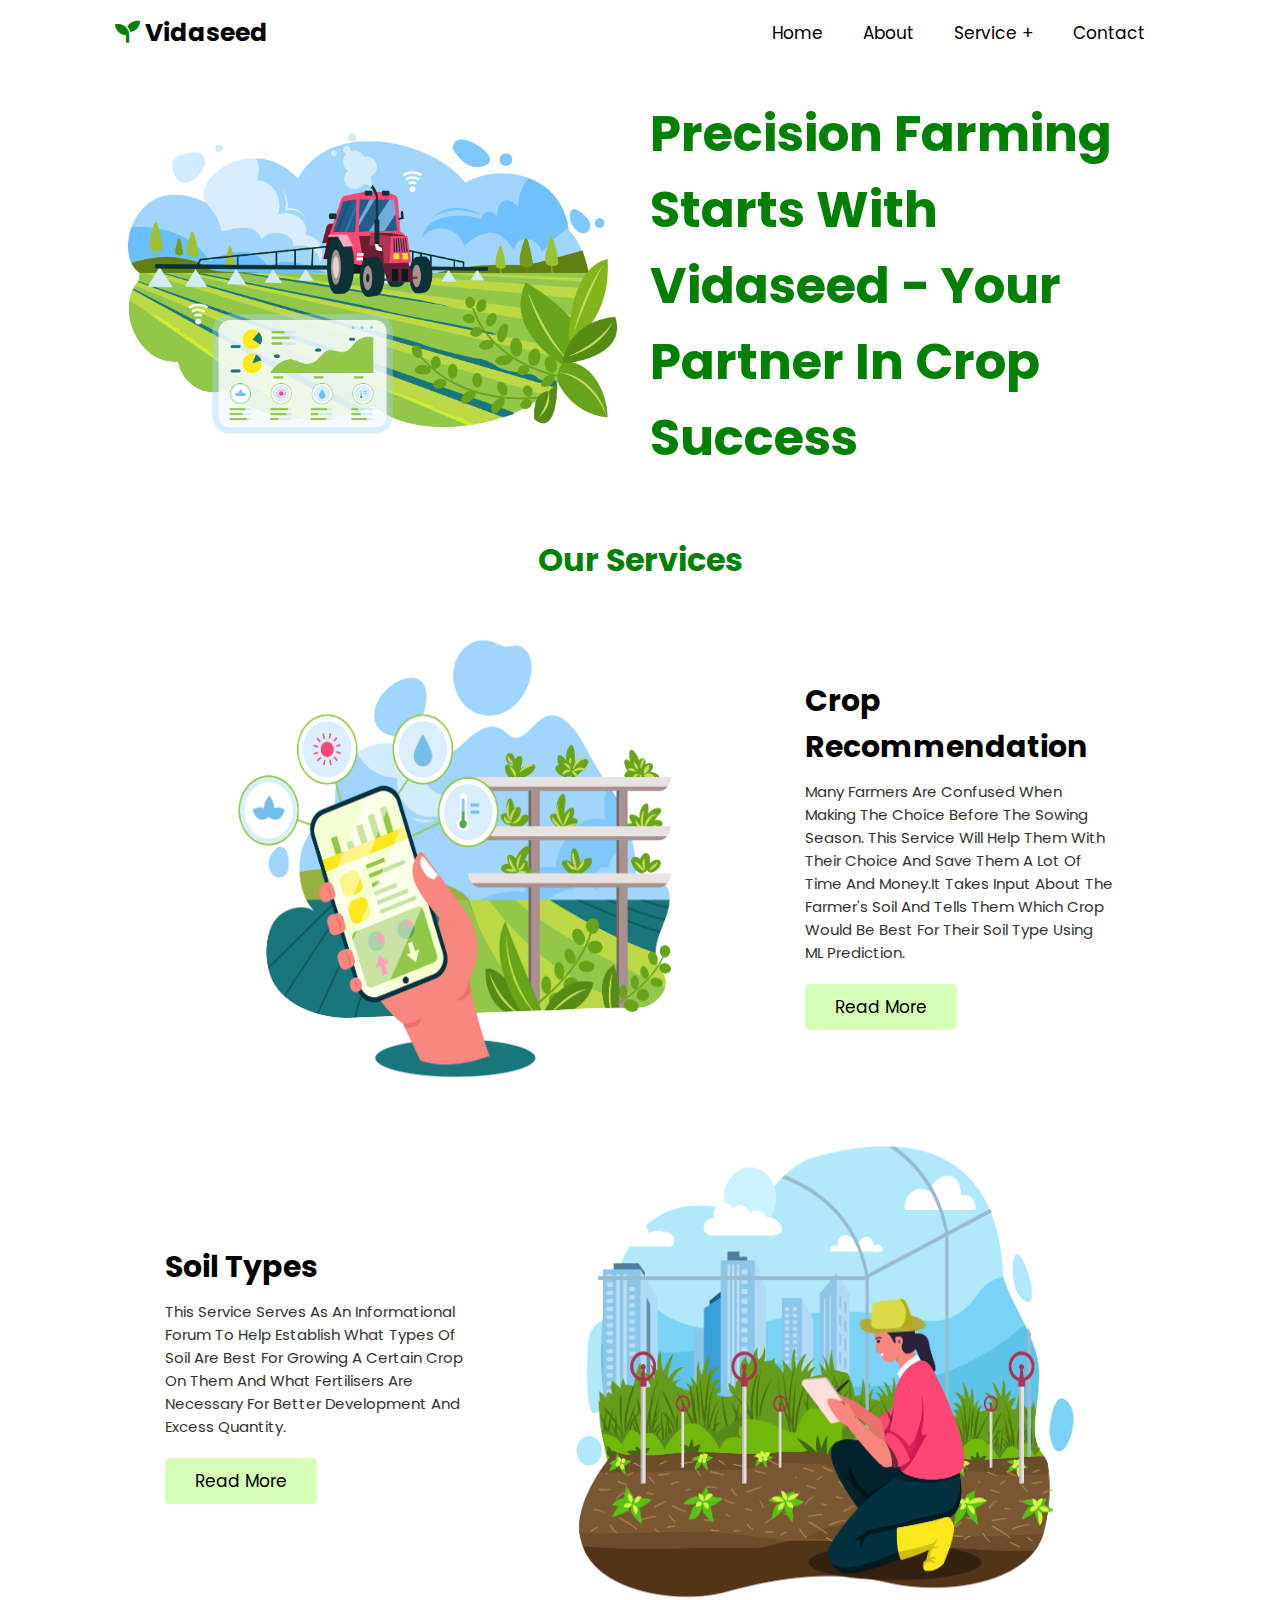
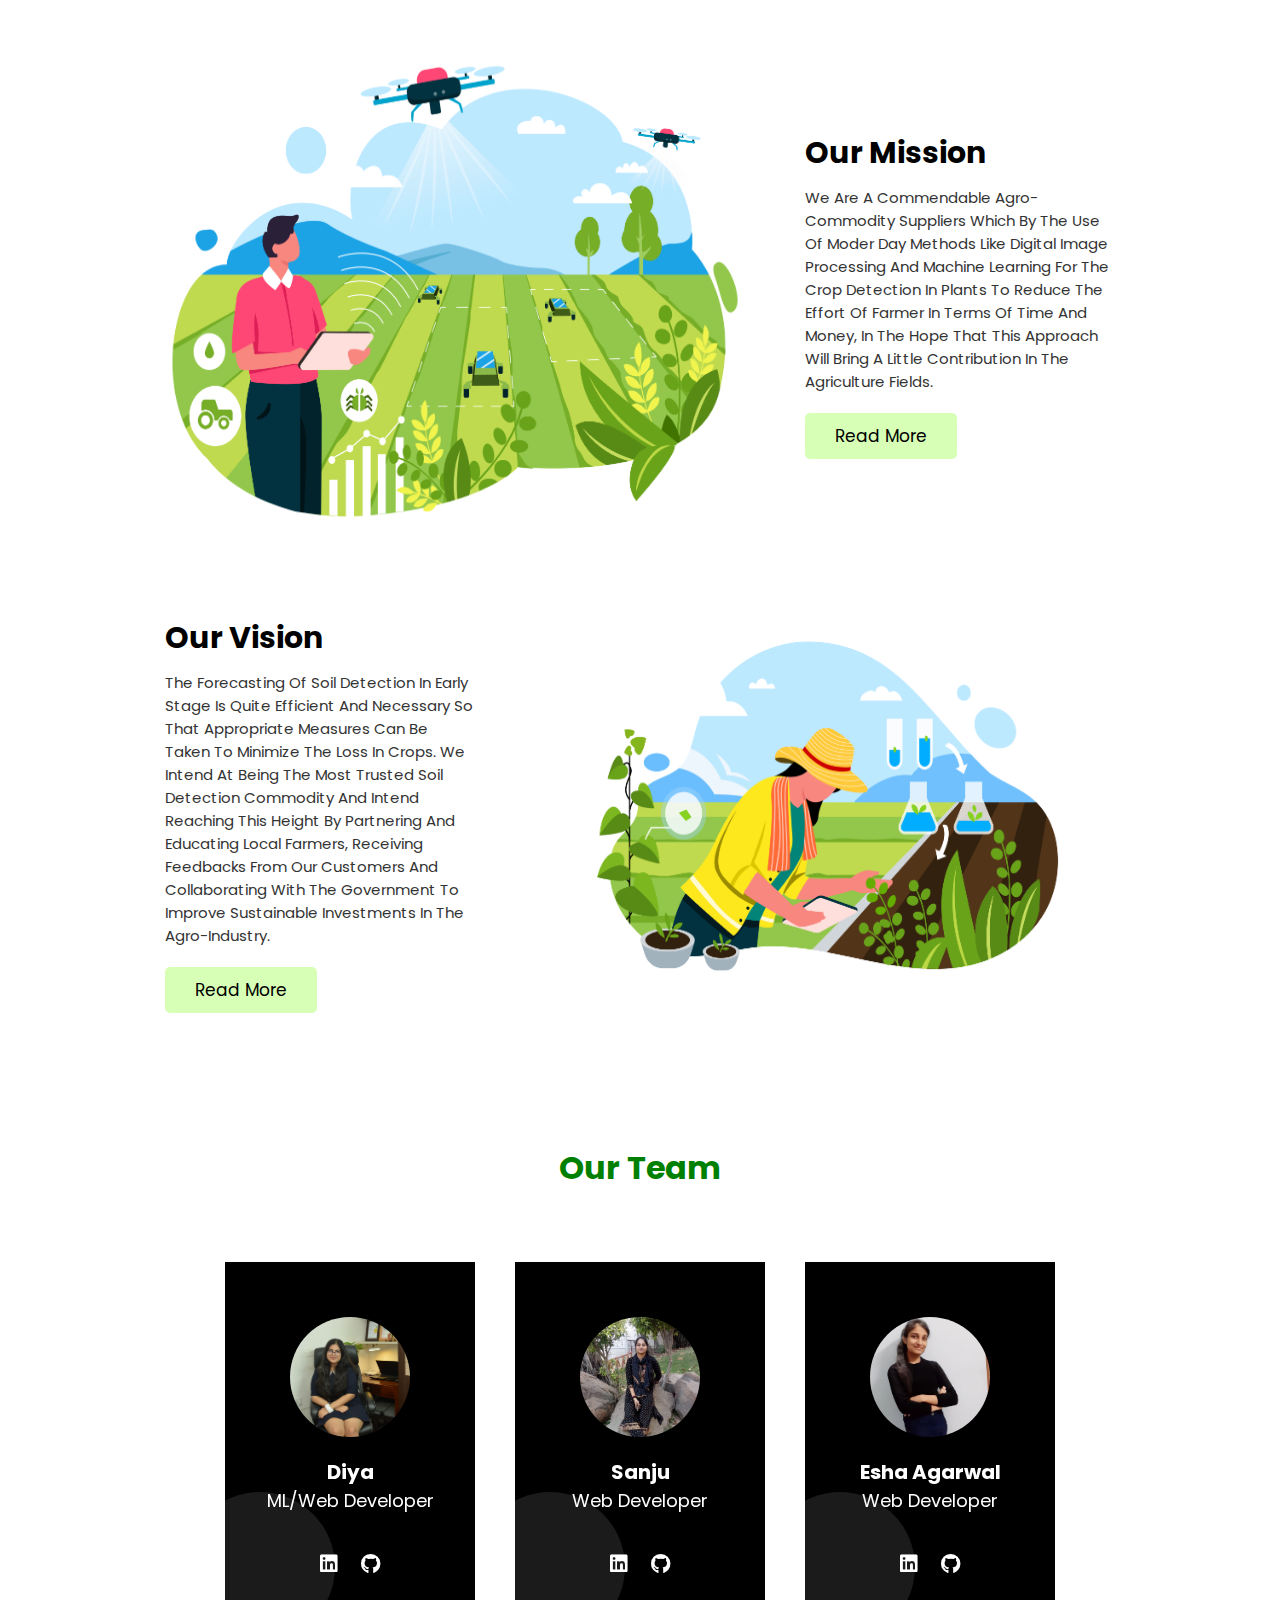
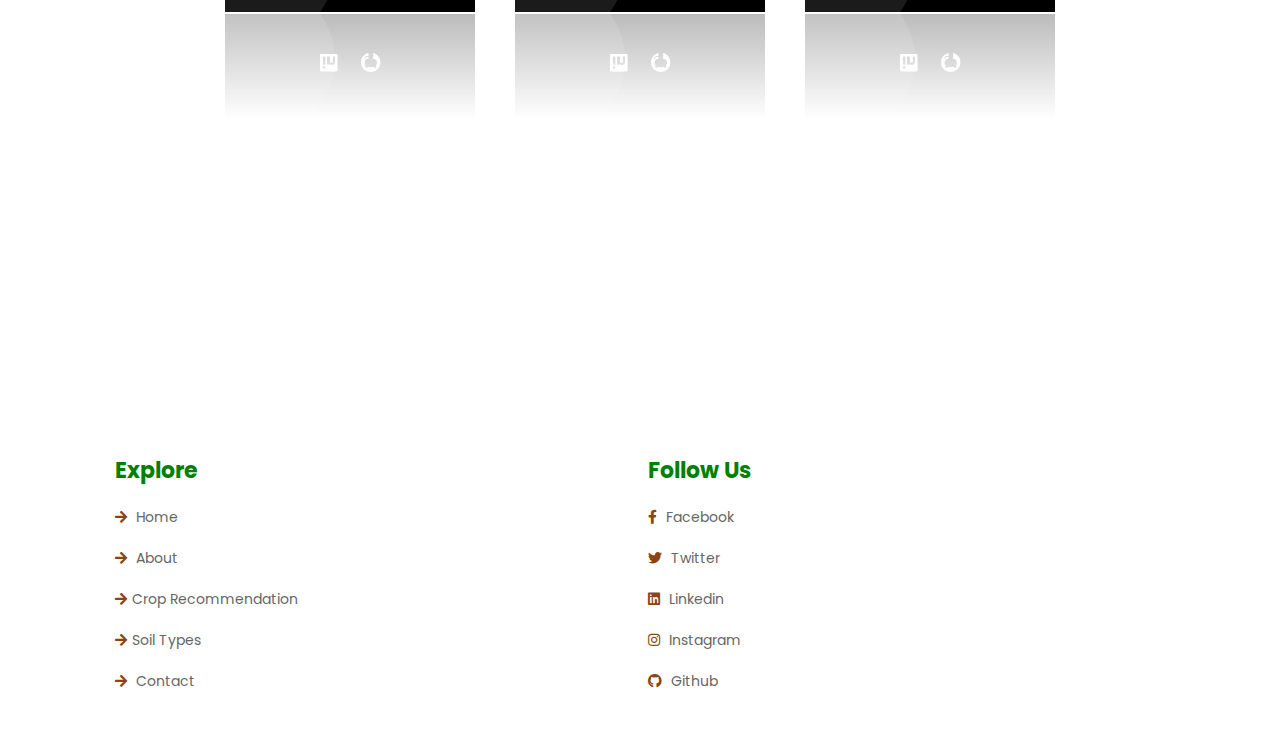
<file: index.html>
<!DOCTYPE html>
<html lang="en">
<head>
    <meta charset="UTF-8">
    <meta http-equiv="X-UA-Compatible" content="IE=edge">
    <meta name="viewport" content="width=device-width, initial-scale=1.0">
    <title>Home</title>

    <!-- font awesome cdn link  -->
    <link rel="stylesheet" href="https://cdnjs.cloudflare.com/ajax/libs/font-awesome/5.15.4/css/all.min.css">

    <!-- custom css file link  -->
    <link rel="stylesheet" href="css/style.css">
    <link rel = "icon" href ="/images/logo.jpg" type = "image/x-icon">

</head>
<body>
    
<!-- header section starts  -->

<div id="google_element"></div>

<header class="header">

    <a href="home.html" class="logo"> <i class="fas fa-seedling"></i> vidaseed </a>

    <div id="menu-btn" class="fas fa-bars"></div>

    <nav class="navbar">
        <ul>
            <li><a href="home.html">home</a></li>
            <li><a href="/sub pages/about.html">about</a></li>
            <li><a href="#">service +</a>
                <ul>
                    <li><a href="https://diya84-croprecommendation-app-57mrco.streamlit.app/">Crop Recommendation</a></li>
                    <li><a href="/sub pages/SoilTypes.html">Soil Types</a></li>
                </ul>
            </li>
            <li><a href="/sub pages/contact.html">contact</a></li>
        </ul>
    </nav>

</header>

<!-- header section ends -->

<!-- home section starts  -->

<section class="home">

    <div class="image">
        <img src="images/main.png" alt="">
    </div>

    <div class="content">
        <h3>Precision farming starts with Vidaseed - your partner in crop success</h3>
    </div>

</section>

<!-- home section ends -->

<!-- service section starts  -->

<section id="service" class="service">

    <h1 class="heading">our services</h1>
    
    <div class="row">
    
      <div class="image">
        <img src="images/service-1.png" alt="">
      </div>
      <div class="content">
        <h3>Crop Recommendation</h3>
        <p>Many farmers are confused when making the choice before the sowing season. This service will help them with their choice and save them a lot of time and money.It takes input about the Farmer's soil and tells them which Crop would be best for their soil type using ML prediction.</p>
        <a href="https://diya84-croprecommendation-app-57mrco.streamlit.app/"><button class="btn">read more</button></a>
      </div>
    
    </div>
    
    <div class="row">
    
      <div class="content">
        <h3>Soil Types</h3>
        <p>This service serves as an informational forum to help establish what types of soil are best for growing a certain crop on them and what fertilisers are necessary for better development and excess quantity.</p>
        <a href="SoilTypes.html"><button class="btn">read more</button></a>
      </div>
      <div class="image">
        <img src="images/service-2.png" alt="">
      </div>
    
    </div>
    
    <div class="row">
    
      
      <div class="image">
        <img src="images/service-3.png" alt="">
      </div>
      <div class="content">
        <h3>Our Mission</h3>
        <p> We are a commendable agro-commodity suppliers which by the use of moder day methods like 
          digital image processing and machine learning for the crop detection in plants to reduce the effort of farmer in terms of time and money, in the hope
          that this approach will bring a little contribution in the agriculture fields.</p>
        <a href="about.html"><button class="btn">read more</button></a>
      </div>
    
    </div>
    
    <div class="row">
    
      <div class="content">
        <h3>Our Vision</h3>
        <p>The forecasting of soil detection in early stage is quite efficient and necessary so that appropriate measures 
          can be taken to minimize the loss in crops. We intend at being the most trusted soil detection 
          commodity and intend reaching this height by partnering and educating local farmers,
          receiving feedbacks from our customers and collaborating with the government to improve sustainable investments
          in the Agro-industry.</p>
        <a href="about.html"><button class="btn">read more</button></a>
      </div>
      <div class="image">
        <img src="images/service-4.png" alt="">
      </div>
    
    </div>
    
    </section>
    
    
<!-- service section ends -->

<!-- team section starts  -->

<section id="team" class="team">

    <h1 class="heading">our team</h1>
    
    <div class="row">
    
    <div class="card">
      <div class="image">
        <img src="images/Diya.jpg" alt="">
      </div>
      <div class="info">
        <h3>Diya</h3>
        <span>ML/Web Developer</span>
        <div class="icons">
          <a href="https://www.linkedin.com/in/diya-915b13201/" class="fab fa-linkedin"></a>
          <a href="https://github.com/Diya84" class="fab fa-github"></a>
          
        </div>
      </div>
    </div>
    
    <div class="card">
      <div class="image">
        <img src="images/Sanju.jpg" alt="">
      </div>
      <div class="info">
        <h3>Sanju</h3>
        <span>Web Developer</span>
        <div class="icons">
          <a href="https://www.linkedin.com/in/sanju001/" class="fab fa-linkedin"></a>
          <a href="https://github.com/Sanju-github002" class="fab fa-github"></a>
        </div>
      </div>
    </div>
    
    <div class="card">
      <div class="image">
        <img src="images/Esha.jpg" alt="">
      </div>
      <div class="info">
        <h3>Esha Agarwal</h3>
        <span>Web Developer</span>
        <div class="icons">
          <a href="https://www.linkedin.com/in/esha-agarwal-820940214/" class="fab fa-linkedin"></a>
          <a href="https://github.com/Esha-sky" class="fab fa-github"></a>
        </div>
      </div>
    </div>
    
    </div>
    
    
    </section>
    
    
    
    <!-- team section ends -->





<!-- footer section starts  -->

<section class="footer">

    <div class="box-container">

        <div class="box">
            <h3>explore</h3>
            <a href="index.html"> <i class="fas fa-arrow-right"></i> home </a>
            <a href="about.html"> <i class="fas fa-arrow-right"></i> about </a>
            <a href="https://diya84-croprecommendation-app-57mrco.streamlit.app/"> <i class="fas fa-arrow-right"></i>Crop Recommendation</a>
            <a href="SoilTypes.html"> <i class="fas fa-arrow-right"></i>Soil Types</a>
            <a href="contact.html"> <i class="fas fa-arrow-right"></i> contact </a>
        </div>

        <div class="box">
            <h3>follow us</h3>
            <a href="#"> <i class="fab fa-facebook-f"></i> facebook </a>
            <a href="#"> <i class="fab fa-twitter"></i> twitter </a>
            <a href="#"> <i class="fab fa-linkedin"></i> linkedin </a>
            <a href="#"> <i class="fab fa-instagram"></i> instagram </a>
            <a href="#"> <i class="fab fa-github"></i> github </a>
        </div>

    </div>

</section>

<!-- footer section ends -->

<!-- custom js file link  -->

<script src="http://translate.google.com/translate_a/element.js?cb=loadGoogleTranslate"></script>
    <script>
      function loadGoogleTranslate() {
        new google.translate.TranslateElement (
          "google_element");
      }
    </script>

<script src="js/script.js"></script>

</body>
</html>
</file>
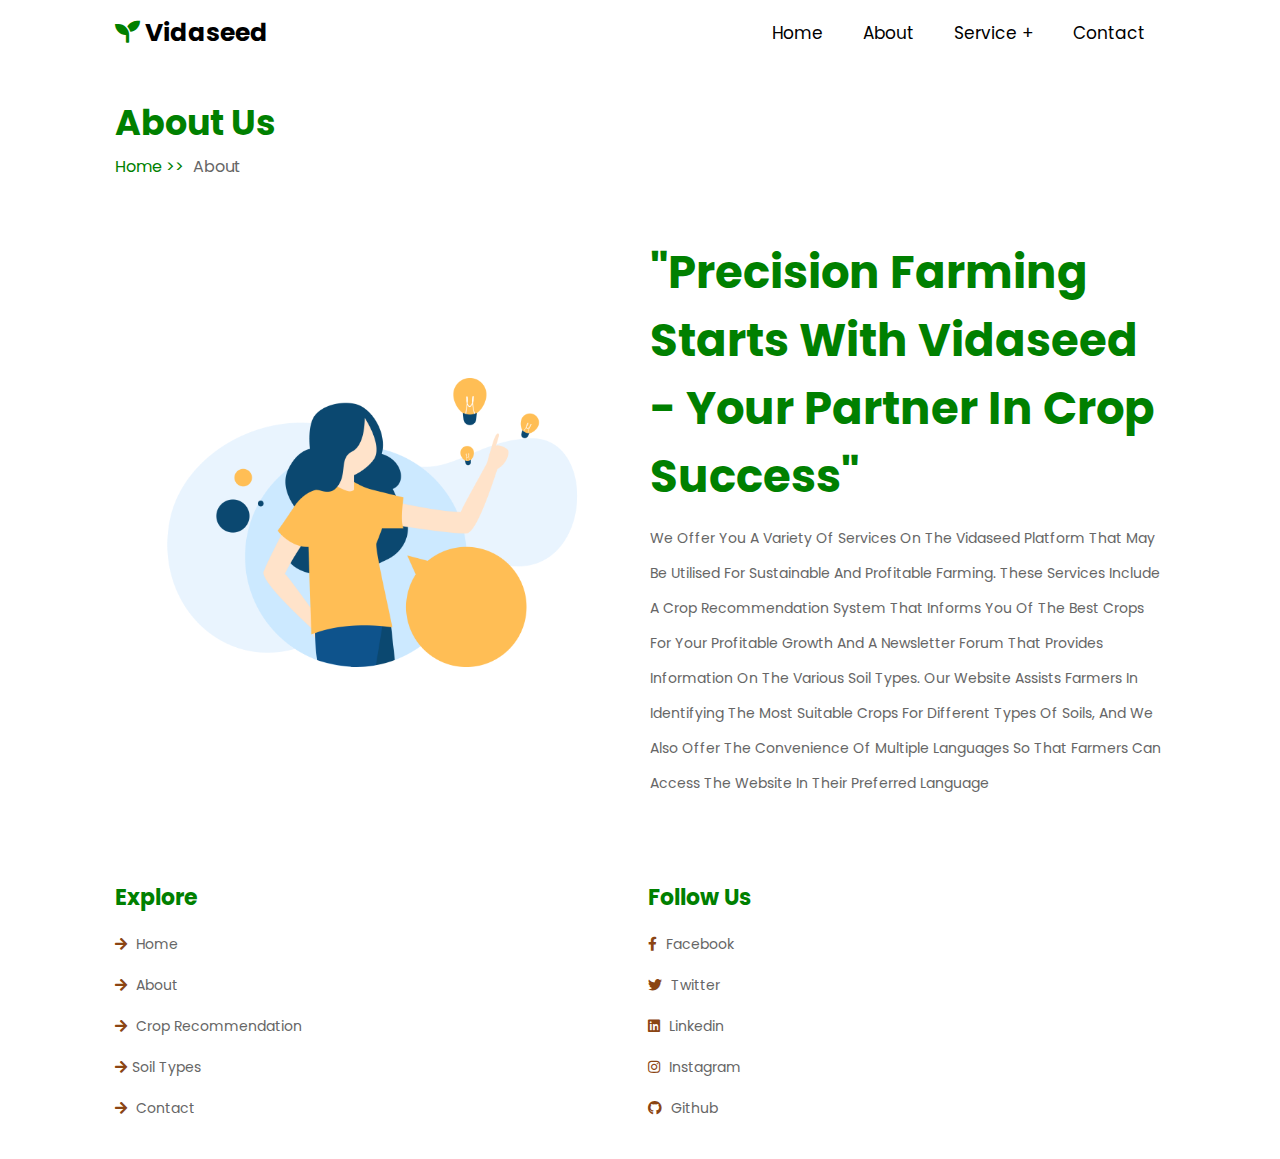
<file: about.html>
<!DOCTYPE html>
<html lang="en">
<head>
    <meta charset="UTF-8">
    <meta http-equiv="X-UA-Compatible" content="IE=edge">
    <meta name="viewport" content="width=device-width, initial-scale=1.0">
    <title>About</title>

    <!-- font awesome cdn link  -->
    <link rel="stylesheet" href="https://cdnjs.cloudflare.com/ajax/libs/font-awesome/5.15.4/css/all.min.css">

    <!-- custom css file link  -->
    <link rel="stylesheet" href="css/style.css">
    <link rel = "icon" href ="/images/logo.jpg" type = "image/x-icon">

</head>
<body>
    
<!-- header section starts  -->

<div id="google_element"></div>

<header class="header">

    <a href="home.html" class="logo"> <i class="fas fa-seedling"></i> vidaseed </a>

    <div id="menu-btn" class="fas fa-bars"></div>

    <nav class="navbar">
        <ul>
            <li><a href="index.html">home</a></li>
            <li><a href="about.html">about</a></li>
            <li><a href="#">service +</a>
                <ul>
                    <li><a href="https://diya84-croprecommendation-app-57mrco.streamlit.app/">Crop Recommendation</a></li>
                    <li><a href="SoilTypes.html">Soil Types</a></li>
                </ul>
            </li>
            <li><a href="contact.html">contact</a></li>
        </ul>
    </nav>

</header>

<!-- header section ends -->

<section class="heading">
    <h3>about us</h3>
    <p> <a href="home.html">home >></a> about </p>
</section>

<!-- about section starts  -->

<section class="about">

    <div class="image">
        <img src="images/about-us.png" alt="">
    </div>

    <div class="content">
        <h3>"Precision farming starts with Vidaseed - your partner in crop success"</h3>
        <p>We offer you a variety of services on the vidaseed platform that may be utilised for sustainable and profitable farming. These services include a crop recommendation system that informs you of the best crops for your profitable growth and a newsletter forum that provides information on the various soil types. Our website assists farmers in identifying the most suitable crops for different types of soils, and we also offer the convenience of multiple languages so that farmers can access the website in their preferred language
        </p>
    </div>

</section>

<!-- about section ends -->

<!-- footer section starts  -->

<section class="footer">

    <div class="box-container">

        <div class="box">
            <h3>explore</h3>
            <a href="home.html"> <i class="fas fa-arrow-right"></i> home </a>
            <a href="about.html"> <i class="fas fa-arrow-right"></i> about </a>
            <a href="https://diya84-croprecommendation-app-57mrco.streamlit.app/"> <i class="fas fa-arrow-right"></i> Crop Recommendation </a>
            <a href="SoilTypes.html"> <i class="fas fa-arrow-right"></i>Soil Types </a>
            <a href="contact.html"> <i class="fas fa-arrow-right"></i> contact </a>
        </div>

        <div class="box">
            <h3>follow us</h3>
            <a href="#"> <i class="fab fa-facebook-f"></i> facebook </a>
            <a href="#"> <i class="fab fa-twitter"></i> twitter </a>
            <a href="#"> <i class="fab fa-linkedin"></i> linkedin </a>
            <a href="#"> <i class="fab fa-instagram"></i> instagram </a>
            <a href="#"> <i class="fab fa-github"></i> github </a>
        </div>

    </div>

</section>

<!-- footer section ends -->

<!-- custom js file link  -->

<script src="http://translate.google.com/translate_a/element.js?cb=loadGoogleTranslate"></script>
    <script>
      function loadGoogleTranslate() {
        new google.translate.TranslateElement (
          "google_element");
      }
    </script>

<script src="js/script.js"></script>

</body>
</html>
</file>
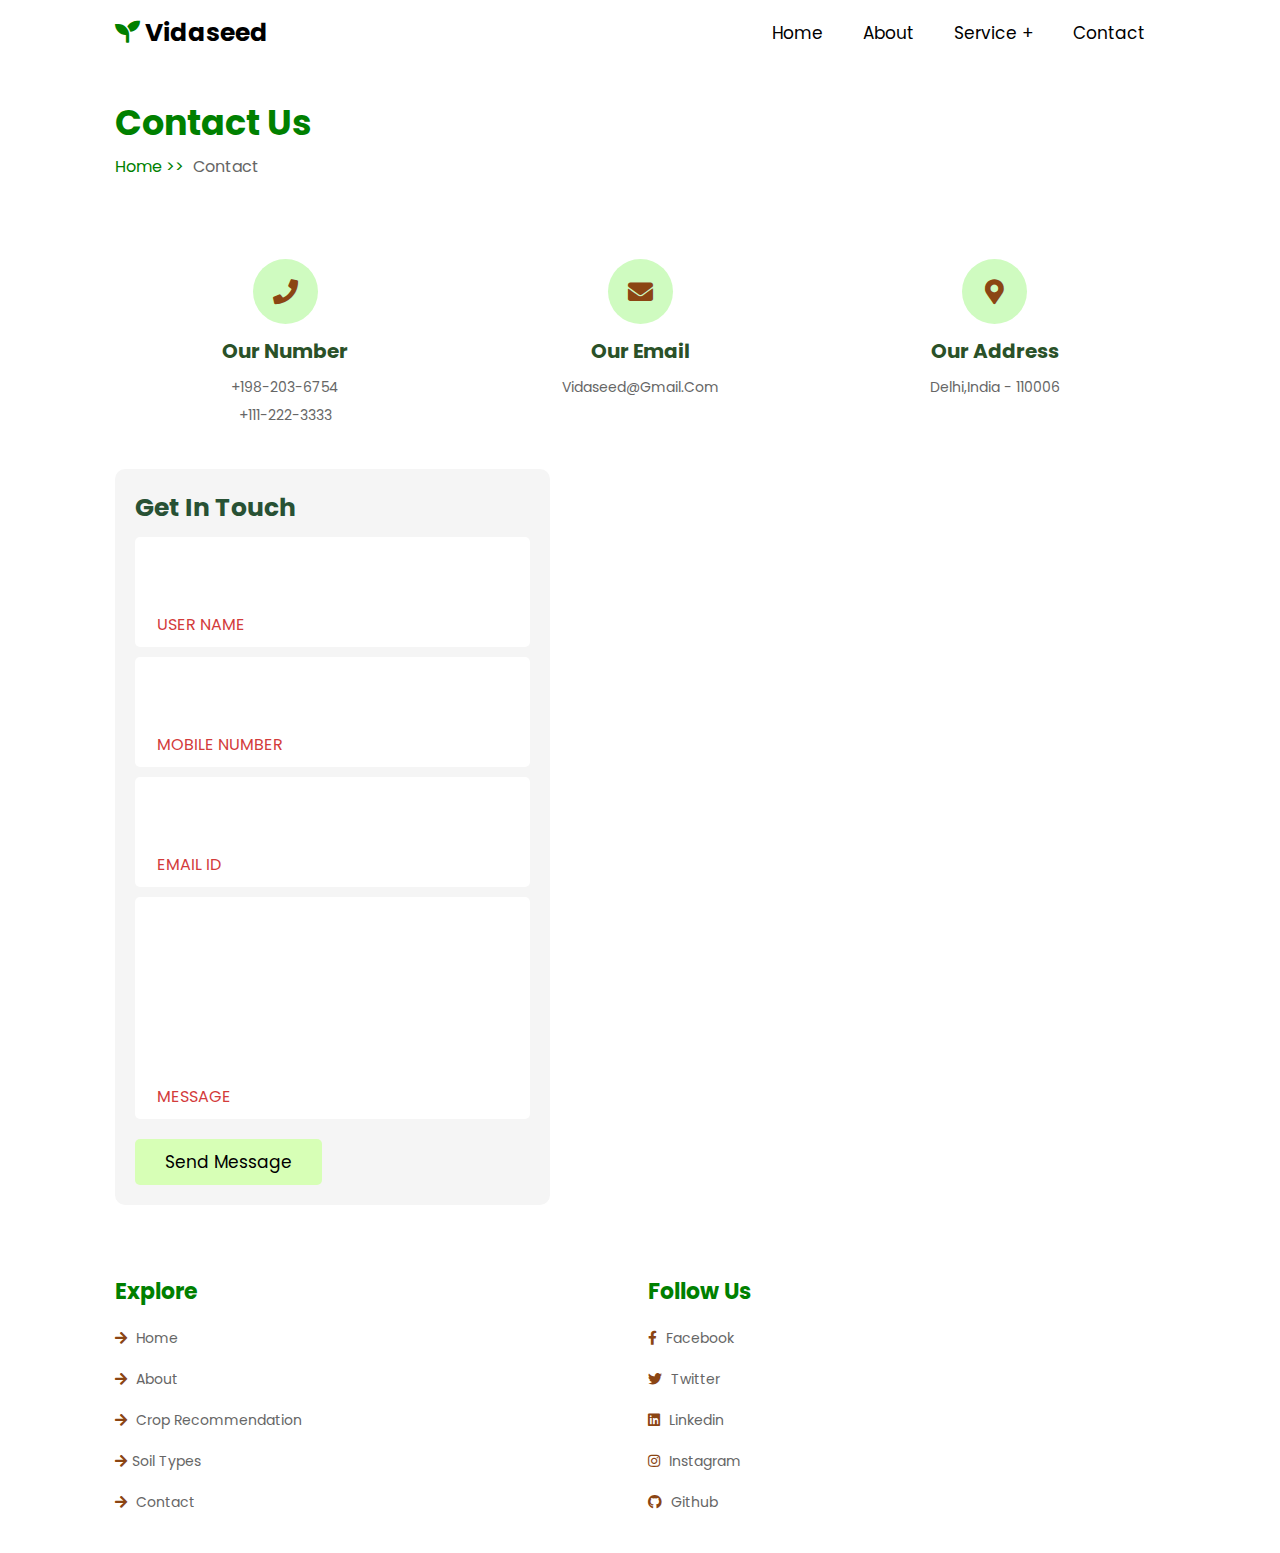
<file: contact.html>
<!DOCTYPE html>
<html lang="en">
<head>
    <meta charset="UTF-8">
    <meta http-equiv="X-UA-Compatible" content="IE=edge">
    <meta name="viewport" content="width=device-width, initial-scale=1.0">
    <title>Contact</title>

    <!-- font awesome cdn link  -->
    <link rel="stylesheet" href="https://cdnjs.cloudflare.com/ajax/libs/font-awesome/5.15.4/css/all.min.css">

    <!-- custom css file link  -->
    <link rel="stylesheet" href="css/style.css">
    <link rel = "icon" href ="/images/logo.jpg" type = "image/x-icon">

</head>
<body>
    
<!-- header section starts  -->

<div id="google_element"></div>

<header class="header">

    <a href="home.html" class="logo"> <i class="fas fa-seedling"></i> vidaseed </a>

    <div id="menu-btn" class="fas fa-bars"></div>

    <nav class="navbar">
        <ul>
            <li><a href="home.html">home</a></li>
            <li><a href="/sub pages/about.html">about</a></li>
            <li><a href="#">service +</a>
                <ul>
                    <li><a href="https://diya84-croprecommendation-app-57mrco.streamlit.app/">Crop Recommendation</a></li>
                    <li><a href="/sub pages/SoilTypes.html">Soil Types</a></li>
                </ul>
            </li>
            <li><a href="/sub pages/contact.html">contact</a></li>
        </ul>
    </nav>

</header>

<!-- header section ends -->

<section class="heading">
    <h3>contact us</h3>
    <p> <a href="home.html">home >></a> contact </p>
</section>

<section class="contact">

    <div class="icons-container">

        <div class="icons">
            <i class="fas fa-phone"></i>
            <h3>our number</h3>
            <p>+198-203-6754</p>
            <p>+111-222-3333</p>
        </div>

        <div class="icons">
            <i class="fas fa-envelope"></i>
            <h3>our email</h3>
            <p>vidaseed@gmail.com</p>
            
        </div>

        <div class="icons">
            <i class="fas fa-map-marker-alt"></i>
            <h3>our address</h3>
            <p> Delhi,India - 110006</p>
        </div>

    </div>

    <div class="row">

        <form action="">
            <h3>get in touch</h3>
            <div class="box">
            <input type="text" placeholder class="box" required><span>User Name</span>
            </div>
            <div class="box">
            <input type="number" placeholder="" class="box" required><span>Mobile Number</span>
            </div>
            <div class="box">
            <input type="email" placeholder="" class="box" required><span>Email ID</span>
            </div>
            <div class="box">
            <textarea name="" placeholder="" id="" cols="30" rows="10" class="box" required></textarea><span>Message</span>
            </div>
            <input type="submit" value="send message" class="btn">
        </form>

        <iframe src="https://www.google.com/maps/embed?pb=!1m18!1m12!1m3!1d7001.611386887791!2d77.22376815390625!3d28.6655361!2m3!1f0!2f0!3f0!3m2!1i1024!2i768!4f13.1!3m3!1m2!1s0x390cfd0683919c3b%3A0xf5fc331b74c2b9e2!2sIndira%20Gandhi%20Delhi%20Technical%20University%20for%20Women!5e0!3m2!1sen!2sin!4v1679721427281!5m2!1sen!2sin" width="600" height="450" style="border:0;" allowfullscreen="" loading="lazy" referrerpolicy="no-referrer-when-downgrade"></iframe>

    </div>

</section>













<!-- footer section starts  -->

<section class="footer">

    <div class="box-container">

        <div class="box">
            <h3>explore</h3>
            <a href="home.html"> <i class="fas fa-arrow-right"></i> home </a>
            <a href="about.html"> <i class="fas fa-arrow-right"></i> about </a>
            <a href="https://diya84-croprecommendation-app-57mrco.streamlit.app/"> <i class="fas fa-arrow-right"></i> Crop Recommendation </a>
            <a href="SoilTypes.html"> <i class="fas fa-arrow-right"></i>Soil Types </a>
            <a href="contact.html"> <i class="fas fa-arrow-right"></i> contact </a>
        </div>

        <div class="box">
            <h3>follow us</h3>
            <a href="#"> <i class="fab fa-facebook-f"></i> facebook </a>
            <a href="#"> <i class="fab fa-twitter"></i> twitter </a>
            <a href="#"> <i class="fab fa-linkedin"></i> linkedin </a>
            <a href="#"> <i class="fab fa-instagram"></i> instagram </a>
            <a href="#"> <i class="fab fa-github"></i> github </a>
        </div>

    </div>

</section>

<!-- footer section ends -->

<!-- custom js file link  -->

<script src="http://translate.google.com/translate_a/element.js?cb=loadGoogleTranslate"></script>
    <script>
      function loadGoogleTranslate() {
        new google.translate.TranslateElement (
          "google_element");
      }
    </script>

<script src="js/script.js"></script>

</body>
</html>
</file>
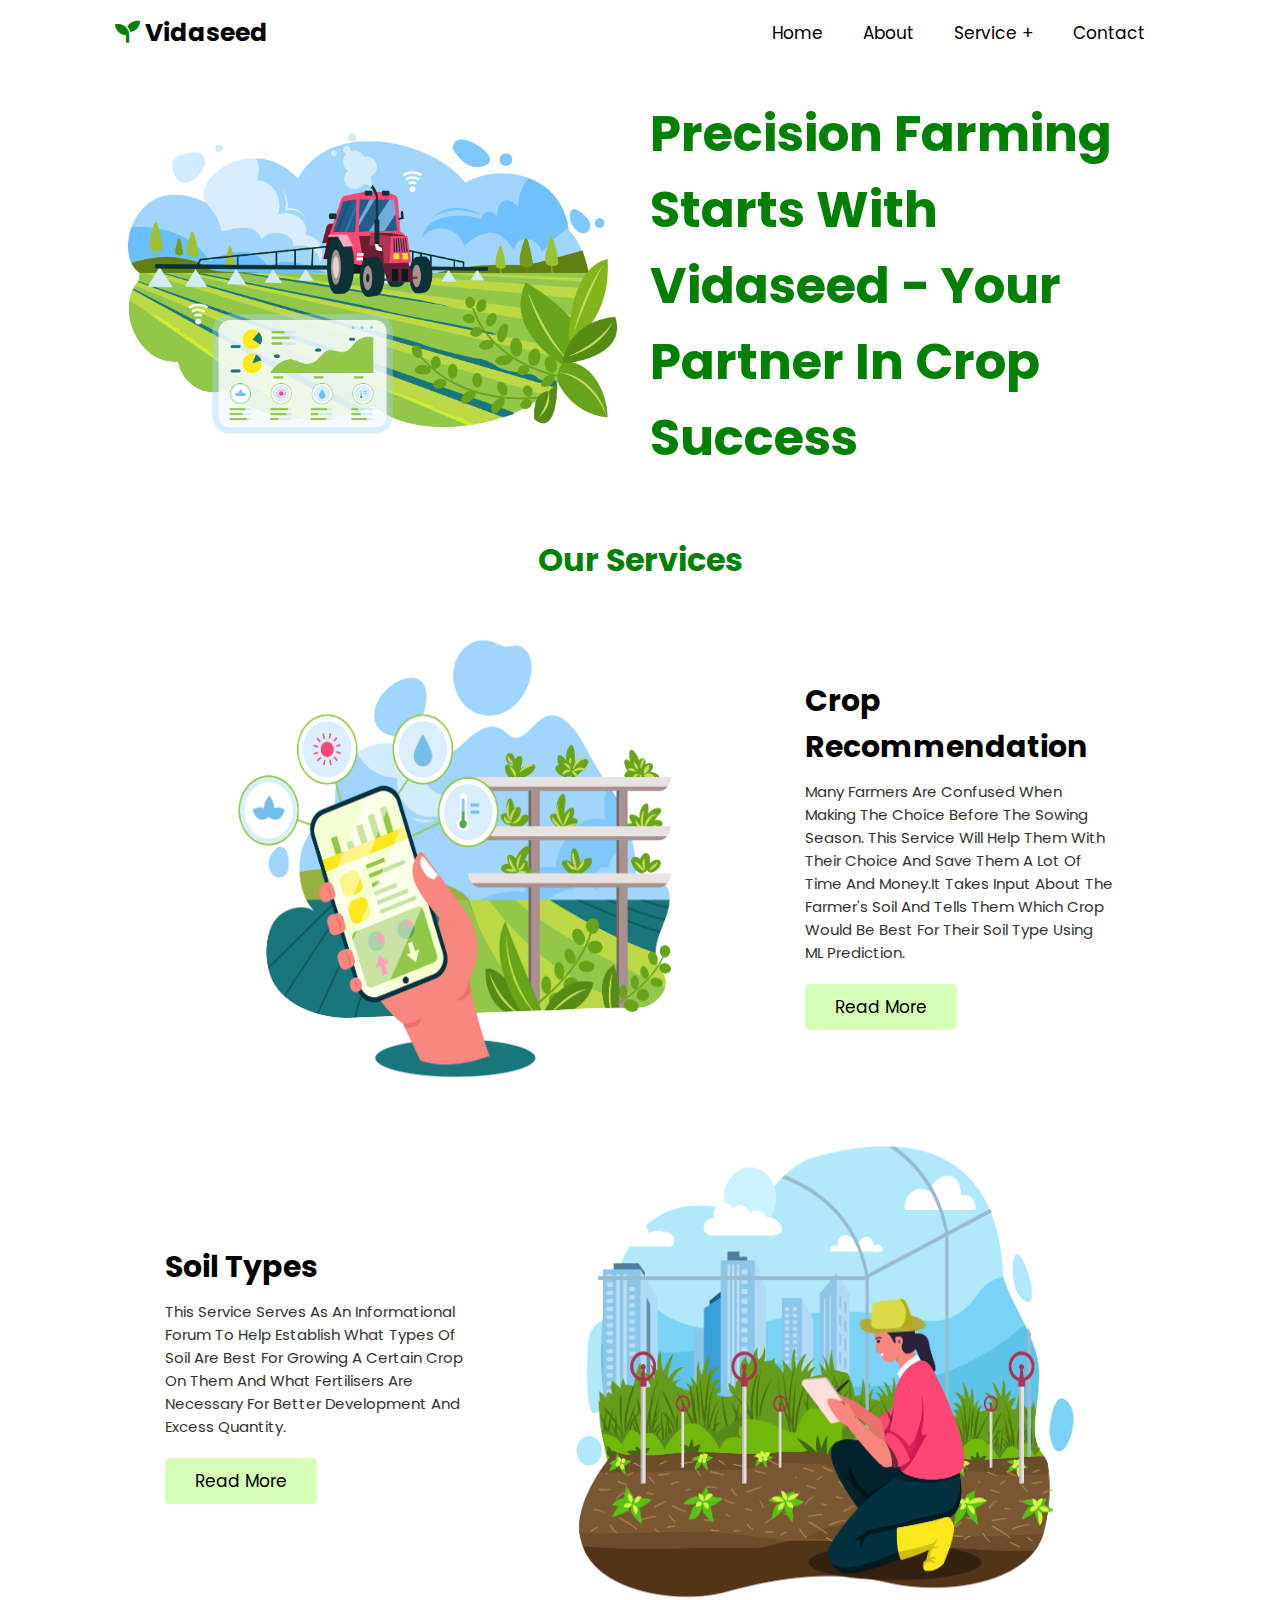
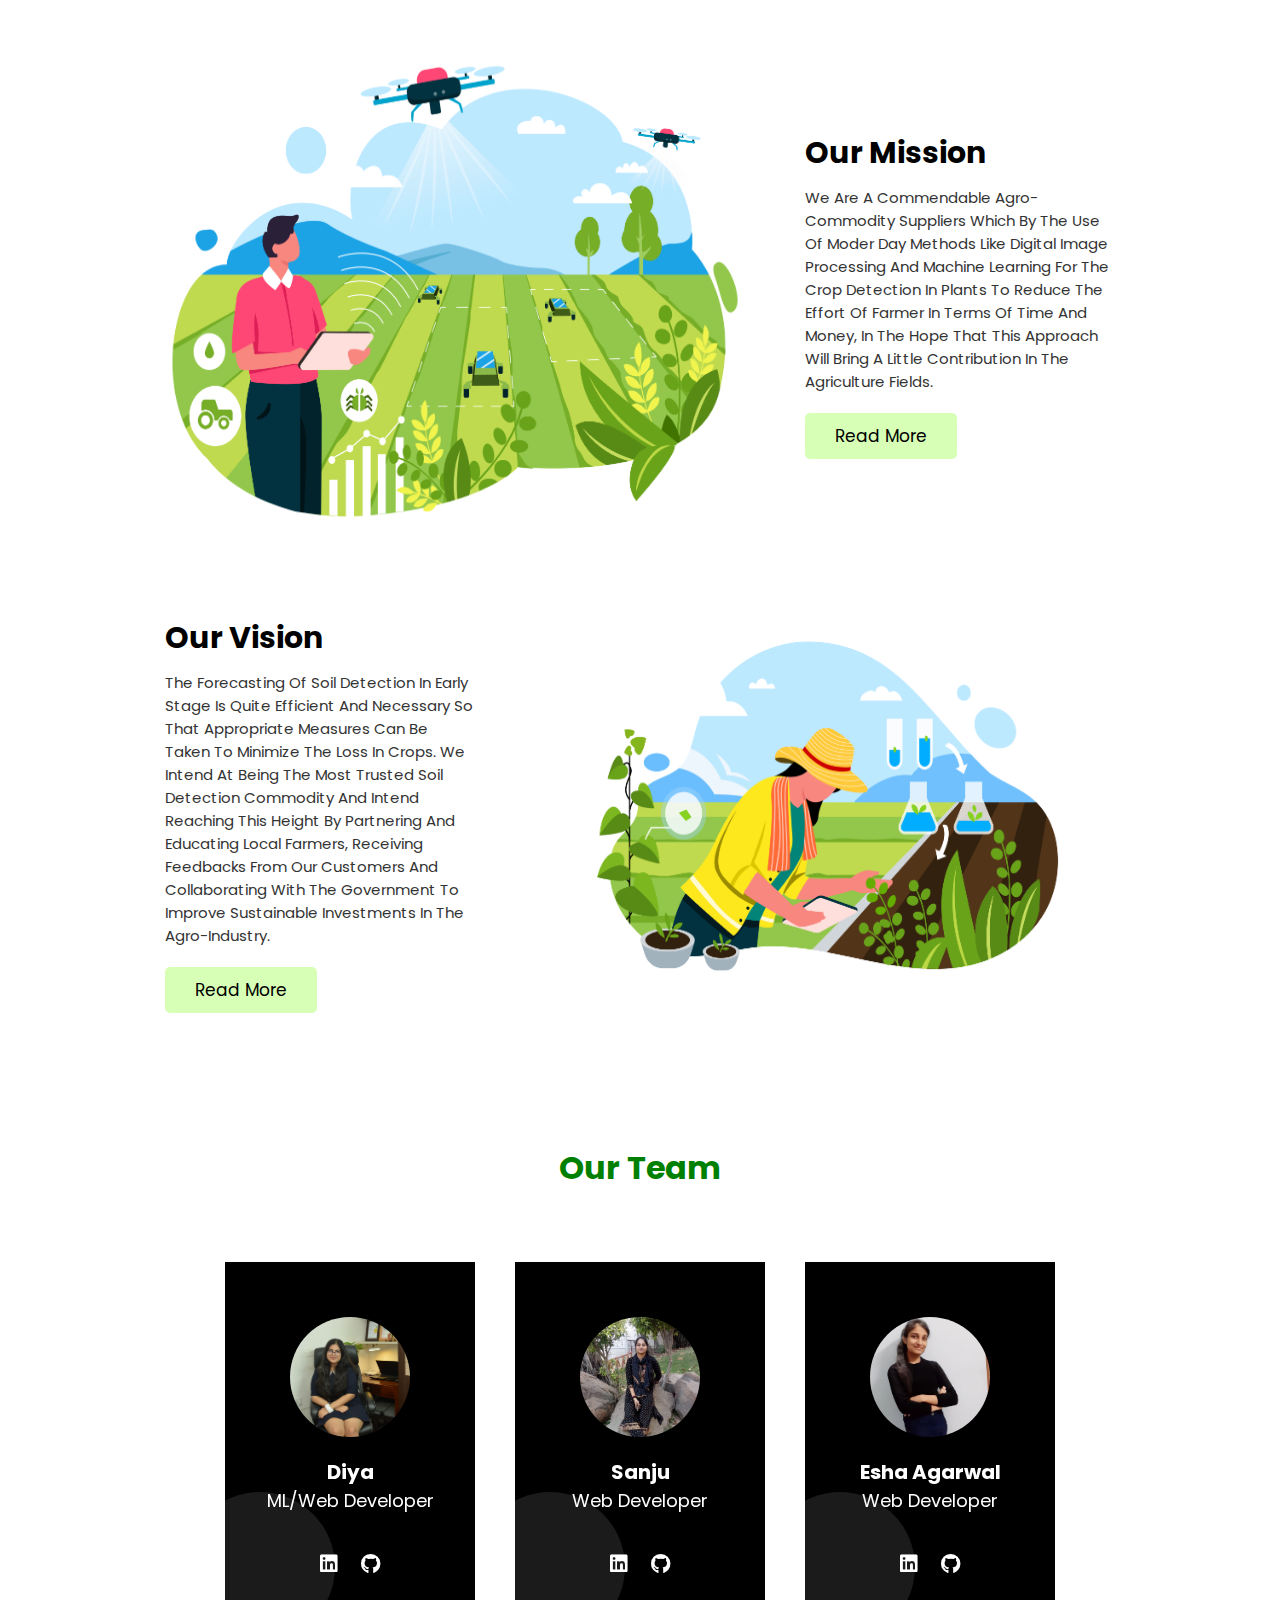
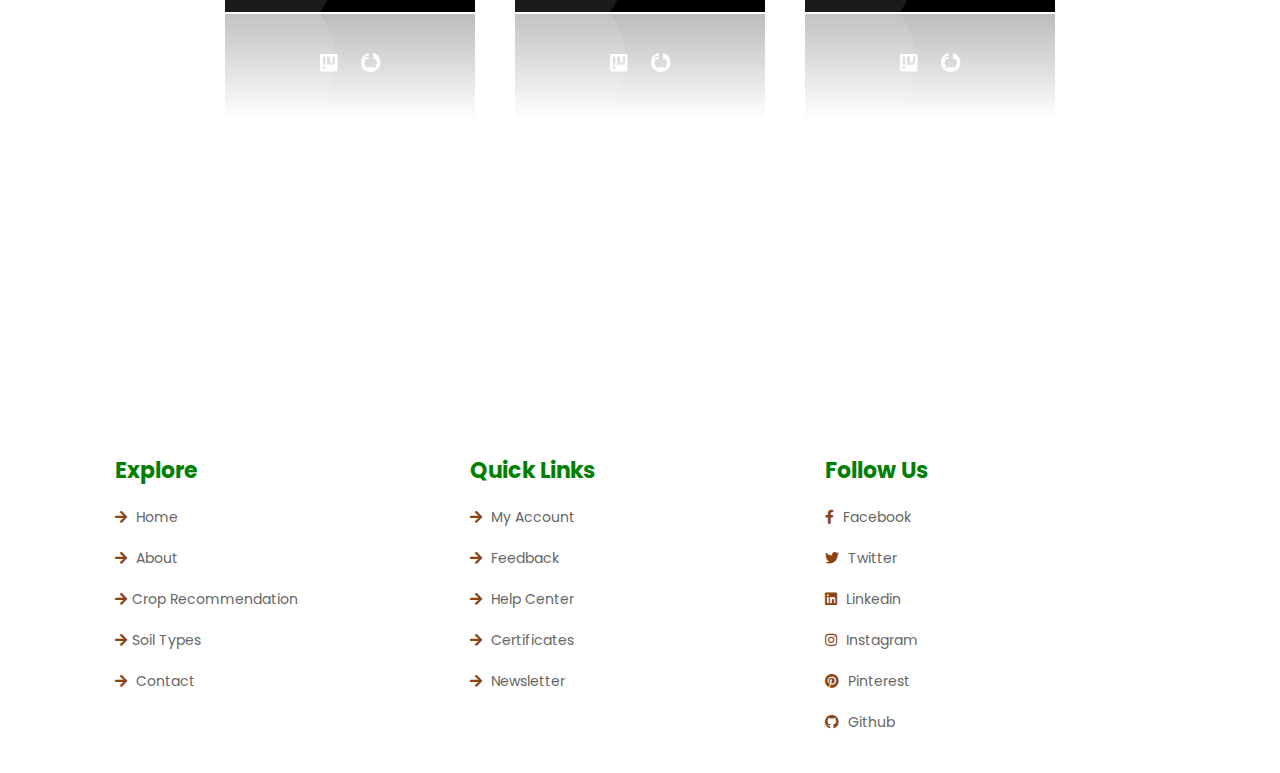
<file: home.html>
<!DOCTYPE html>
<html lang="en">
<head>
    <meta charset="UTF-8">
    <meta http-equiv="X-UA-Compatible" content="IE=edge">
    <meta name="viewport" content="width=device-width, initial-scale=1.0">
    <title>home</title>

    <!-- font awesome cdn link  -->
    <link rel="stylesheet" href="https://cdnjs.cloudflare.com/ajax/libs/font-awesome/5.15.4/css/all.min.css">

    <!-- custom css file link  -->
    <link rel="stylesheet" href="css/style.css">

</head>
<body>
    
<!-- header section starts  -->

<div id="google_element"></div>

<header class="header">

    <a href="home.html" class="logo"> <i class="fas fa-seedling"></i> vidaseed </a>

    <div id="menu-btn" class="fas fa-bars"></div>

    <nav class="navbar">
        <ul>
            <li><a href="home.html">home</a></li>
            <li><a href="about.html">about</a></li>
            <li><a href="#">service +</a>
                <ul>
                    <li><a href="https://diya84-croprecommendation-app-57mrco.streamlit.app/">Crop Recommendation</a></li>
                    <li><a href="SoilTypes.html">Soil Types</a></li>
                </ul>
            </li>
            <li><a href="contact.html">contact</a></li>
        </ul>
    </nav>

</header>

<!-- header section ends -->

<!-- home section starts  -->

<section class="home">

    <div class="image">
        <img src="images/main.png" alt="">
    </div>

    <div class="content">
        <h3>Precision farming starts with Vidaseed - your partner in crop success</h3>
    </div>

</section>

<!-- home section ends -->

<!-- service section starts  -->

<section id="service" class="service">

    <h1 class="heading">our services</h1>
    
    <div class="row">
    
      <div class="image">
        <img src="images/service-1.png" alt="">
      </div>
      <div class="content">
        <h3>Crop Recommendation</h3>
        <p>Many farmers are confused when making the choice before the sowing season. This service will help them with their choice and save them a lot of time and money.It takes input about the Farmer's soil and tells them which Crop would be best for their soil type using ML prediction.</p>
        <a href="#"><button class="btn">read more</button></a>
      </div>
    
    </div>
    
    <div class="row">
    
      <div class="content">
        <h3>Soil Types</h3>
        <p>This service serves as an informational forum to help establish what types of soil are best for growing a certain crop on them and what fertilisers are necessary for better development and excess quantity.</p>
        <a href="#"><button class="btn">read more</button></a>
      </div>
      <div class="image">
        <img src="images/service-2.png" alt="">
      </div>
    
    </div>
    
    <div class="row">
    
      
      <div class="image">
        <img src="images/service-3.png" alt="">
      </div>
      <div class="content">
        <h3>Our Mission</h3>
        <p> We are a commendable agro-commodity suppliers which by the use of moder day methods like 
          digital image processing and machine learning for the crop detection in plants to reduce the effort of farmer in terms of time and money, in the hope
          that this approach will bring a little contribution in the agriculture fields.</p>
        <a href="#"><button class="btn">read more</button></a>
      </div>
    
    </div>
    
    <div class="row">
    
      <div class="content">
        <h3>Our Vision</h3>
        <p>The forecasting of soil detection in early stage is quite efficient and necessary so that appropriate measures 
          can be taken to minimize the loss in crops. We intend at being the most trusted soil detection 
          commodity and intend reaching this height by partnering and educating local farmers,
          receiving feedbacks from our customers and collaborating with the government to improve sustainable investments
          in the Agro-industry.</p>
        <a href="#"><button class="btn">read more</button></a>
      </div>
      <div class="image">
        <img src="images/service-4.png" alt="">
      </div>
    
    </div>
    
    </section>
    
    
<!-- service section ends -->

<!-- team section starts  -->

<section id="team" class="team">

    <h1 class="heading">our team</h1>
    
    <div class="row">
    
    <div class="card">
      <div class="image">
        <img src="images/Diya.jpg" alt="">
      </div>
      <div class="info">
        <h3>Diya</h3>
        <span>ML/Web Developer</span>
        <div class="icons">
          <a href="https://www.linkedin.com/in/diya-915b13201/" class="fab fa-linkedin"></a>
          <a href="https://github.com/Diya84" class="fab fa-github"></a>
          
        </div>
      </div>
    </div>
    
    <div class="card">
      <div class="image">
        <img src="images/Sanju.jpg" alt="">
      </div>
      <div class="info">
        <h3>Sanju</h3>
        <span>Web Developer</span>
        <div class="icons">
          <a href="https://www.linkedin.com/in/sanju001/" class="fab fa-linkedin"></a>
          <a href="https://github.com/Sanju-github002" class="fab fa-github"></a>
        </div>
      </div>
    </div>
    
    <div class="card">
      <div class="image">
        <img src="images/Esha.jpg" alt="">
      </div>
      <div class="info">
        <h3>Esha Agarwal</h3>
        <span>Web Developer</span>
        <div class="icons">
          <a href="https://www.linkedin.com/in/esha-agarwal-820940214/" class="fab fa-linkedin"></a>
          <a href="https://github.com/Esha-sky" class="fab fa-github"></a>
        </div>
      </div>
    </div>
    
    </div>
    
    
    </section>
    
    
    
    <!-- team section ends -->





<!-- footer section starts  -->

<section class="footer">

    <div class="box-container">

        <div class="box">
            <h3>explore</h3>
            <a href="home.html"> <i class="fas fa-arrow-right"></i> home </a>
            <a href="about.html"> <i class="fas fa-arrow-right"></i> about </a>
            <a href="https://diya84-croprecommendation-app-57mrco.streamlit.app/"> <i class="fas fa-arrow-right"></i>Crop Recommendation</a>
            <a href="SoilTypes.html"> <i class="fas fa-arrow-right"></i>Soil Types</a>
            <a href="contact.html"> <i class="fas fa-arrow-right"></i> contact </a>
        </div>

        <div class="box">
            <h3>quick links</h3>
            <a href="#"> <i class="fas fa-arrow-right"></i> my account </a>
            <a href="#"> <i class="fas fa-arrow-right"></i> feedback </a>
            <a href="#"> <i class="fas fa-arrow-right"></i> help center </a>
            <a href="#"> <i class="fas fa-arrow-right"></i> certificates </a>
            <a href="#"> <i class="fas fa-arrow-right"></i> newsletter </a>
        </div>

        <div class="box">
            <h3>follow us</h3>
            <a href="#"> <i class="fab fa-facebook-f"></i> facebook </a>
            <a href="#"> <i class="fab fa-twitter"></i> twitter </a>
            <a href="#"> <i class="fab fa-linkedin"></i> linkedin </a>
            <a href="#"> <i class="fab fa-instagram"></i> instagram </a>
            <a href="#"> <i class="fab fa-pinterest"></i> pinterest </a>
            <a href="#"> <i class="fab fa-github"></i> github </a>
        </div>

    </div>

</section>

<!-- footer section ends -->

<!-- custom js file link  -->

<script src="http://translate.google.com/translate_a/element.js?cb=loadGoogleTranslate"></script>
    <script>
      function loadGoogleTranslate() {
        new google.translate.TranslateElement (
          "google_element");
      }
    </script>

<script src="js/script.js"></script>

</body>
</html>
</file>
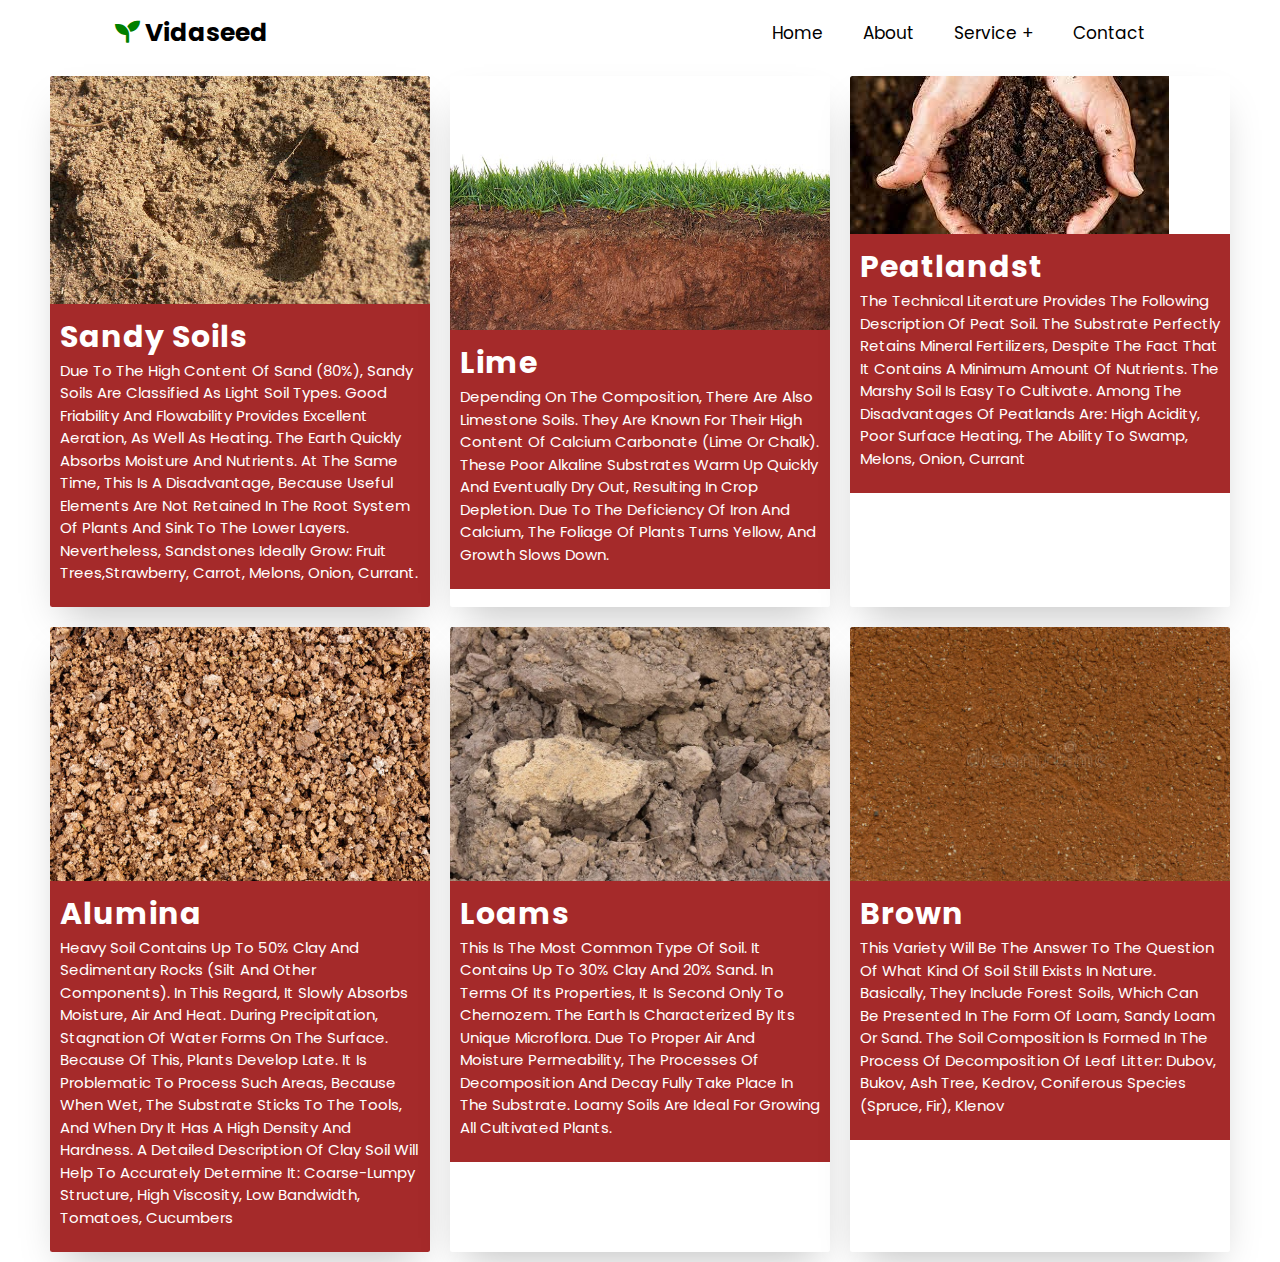
<file: service2.html>
<!DOCTYPE html>
<html lang="en">
<head>
    <meta charset="UTF-8">
    <meta http-equiv="X-UA-Compatible" content="IE=edge">
    <meta name="viewport" content="width=device-width, initial-scale=1.0">
    <title>Service</title>

    <!-- font awesome cdn link  -->
    <link rel="stylesheet" href="https://cdnjs.cloudflare.com/ajax/libs/font-awesome/5.15.4/css/all.min.css">

    <!-- custom css file link  -->
    <link rel="stylesheet" href="css/style.css">
    <link rel="stylesheet" href="css/page.css">
</head>
<body>

    <div id="google_element"></div>

<header class="header">

    <a href="home.html" class="logo"> <i class="fas fa-seedling"></i> vidaseed </a>

    <div id="menu-btn" class="fas fa-bars"></div>

    <nav class="navbar">
        <ul>
            <li><a href="home.html">home</a></li>
            <li><a href="about.html">about</a></li>
            <li><a href="#">service +</a>
                <ul>
                    <li><a href="https://diya84-croprecommendation-app-57mrco.streamlit.app/">Crop Recommendation</a></li>
                    <li><a href="service2.html">service 02</a></li>
                </ul>
            </li>
            <li><a href="contact.html">contact</a></li>
        </ul>
    </nav>

</header>

<div class="main">
    <ul class="cards">
      <li class="cards_item">
        <div class="card">
          <div class="card_image"><img src="/images/Sandy-soil.jpg"></div>
          <div class="card_content">
            <h2 class="card_title">Sandy Soils</h2>
            <p class="card_text">Due to the high content of sand (80%), sandy soils are classified as light soil types. Good friability and flowability provides excellent aeration, as well as heating. The earth quickly absorbs moisture and nutrients. At the same time, this is a disadvantage, because useful elements are not retained in the root system of plants and sink to the lower layers. Nevertheless, sandstones ideally grow: Fruit trees,Strawberry, Carrot, Melons, Onion, Currant.
            </p>
          </div>
        </div>
      </li>
      <li class="cards_item">
        <div class="card">
          <div class="card_image"><img src="/images/lime soil.jpg"></div>
          <div class="card_content">
            <h2 class="card_title">Lime</h2>
            <p class="card_text">Depending on the composition, there are also limestone soils. They are known for their high content of calcium carbonate (lime or chalk). These poor alkaline substrates warm up quickly and eventually dry out, resulting in crop depletion. Due to the deficiency of iron and calcium, the foliage of plants turns yellow, and growth slows down.</p>
          </div>
        </div>
      </li>
      <li class="cards_item">
        <div class="card">
          <div class="card_image"><img src="/images/peatland soil.jpeg"></div>
          <div class="card_content">
            <h2 class="card_title">Peatlandst</h2>
            <p class="card_text">The technical literature provides the following description of peat soil. The substrate perfectly retains mineral fertilizers, despite the fact that it contains a minimum amount of nutrients. The marshy soil is easy to cultivate. Among the disadvantages of peatlands are: High acidity, Poor surface heating, The ability to swamp, melons, Onion, Currant</p>
          </div>
        </div>
      </li>
      <li class="cards_item">
        <div class="card">
          <div class="card_image"><img src="/images/Alumina soil.jpg"></div>
          <div class="card_content">
            <h2 class="card_title">Alumina</h2>
            <p class="card_text">Heavy soil contains up to 50% clay and sedimentary rocks (silt and other components). In this regard, it slowly absorbs moisture, air and heat. During precipitation, stagnation of water forms on the surface. Because of this, plants develop late. It is problematic to process such areas, because when wet, the substrate sticks to the tools, and when dry it has a high density and hardness. A detailed description of clay soil will help to accurately determine it: Coarse-lumpy structure, High viscosity, Low bandwidth, tomatoes, cucumbers</p>
          </div>
        </div>
      </li>
      <li class="cards_item">
        <div class="card">
          <div class="card_image"><img src="/images/loma.jpg"></div>
          <div class="card_content">
            <h2 class="card_title">Loams</h2>
            <p class="card_text">This is the most common type of soil. It contains up to 30% clay and 20% sand. In terms of its properties, it is second only to chernozem. The earth is characterized by its unique microflora. Due to proper air and moisture permeability, the processes of decomposition and decay fully take place in the substrate. Loamy soils are ideal for growing all cultivated plants.</p>
          </div>
        </div>
      </li>
      <li class="cards_item">
        <div class="card">
          <div class="card_image"><img src="/images/brown soil.jpg"></div>
          <div class="card_content">
            <h2 class="card_title">Brown</h2>
            <p class="card_text">This variety will be the answer to the question of what kind of soil still exists in nature. Basically, they include forest soils, which can be presented in the form of loam, sandy loam or sand. The soil composition is formed in the process of decomposition of leaf litter: Dubov, Bukov, ash tree, Kedrov, Coniferous species (spruce, fir), Klenov</p>
          </div>
        </div>
      </li>
    </ul>
  </div>

<!-- custom js file link  -->

<script src="http://translate.google.com/translate_a/element.js?cb=loadGoogleTranslate"></script>
    <script>
      function loadGoogleTranslate() {
        new google.translate.TranslateElement (
          "google_element");
      }
    </script>

<script src="js/script.js"></script>

</body>
</html>
</file>
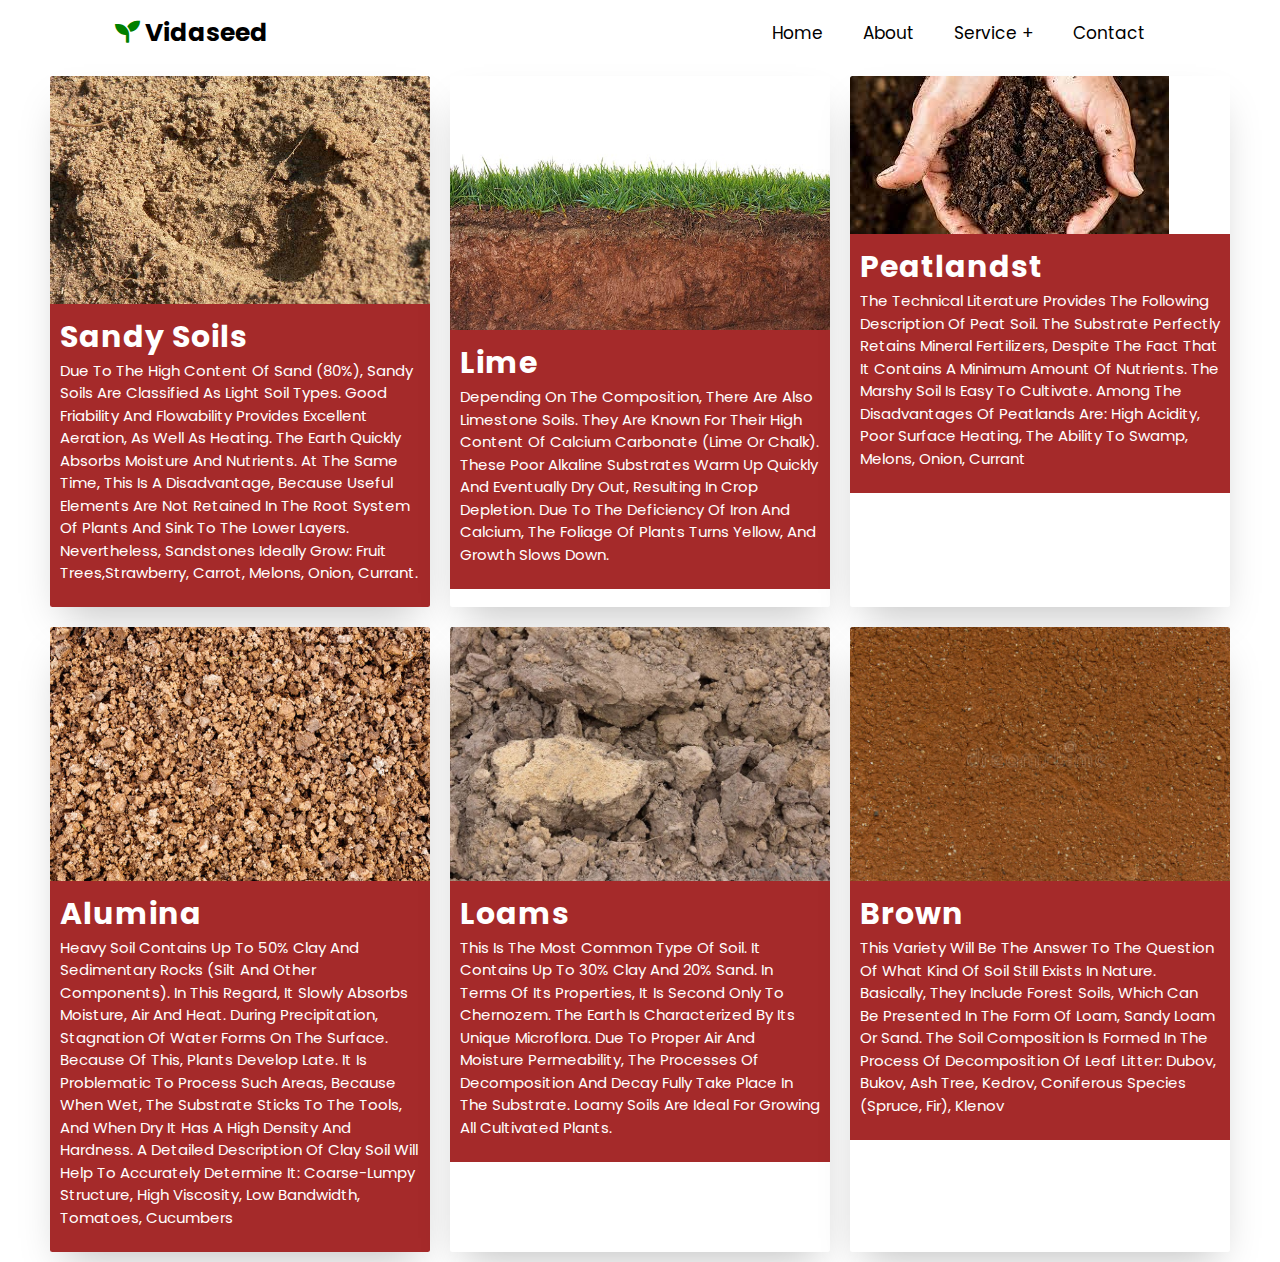
<file: Soil Types.html>
<!DOCTYPE html>
<html lang="en">
<head>
    <meta charset="UTF-8">
    <meta http-equiv="X-UA-Compatible" content="IE=edge">
    <meta name="viewport" content="width=device-width, initial-scale=1.0">
    <title>Service</title>

    <!-- font awesome cdn link  -->
    <link rel="stylesheet" href="https://cdnjs.cloudflare.com/ajax/libs/font-awesome/5.15.4/css/all.min.css">

    <!-- custom css file link  -->
    <link rel="stylesheet" href="css/style.css">
    <link rel="stylesheet" href="css/page.css">
</head>
<body>

    <div id="google_element"></div>

<header class="header">

    <a href="home.html" class="logo"> <i class="fas fa-seedling"></i> vidaseed </a>

    <div id="menu-btn" class="fas fa-bars"></div>

    <nav class="navbar">
        <ul>
            <li><a href="home.html">home</a></li>
            <li><a href="about.html">about</a></li>
            <li><a href="#">service +</a>
                <ul>
                    <li><a href="https://diya84-croprecommendation-app-57mrco.streamlit.app/">Crop Recommendation</a></li>
                    <li><a href="Soil Types.html">service 02</a></li>
                </ul>
            </li>
            <li><a href="contact.html">contact</a></li>
        </ul>
    </nav>

</header>

<div class="main">
    <ul class="cards">
      <li class="cards_item">
        <div class="card">
          <div class="card_image"><img src="/images/Sandy-soil.jpg"></div>
          <div class="card_content">
            <h2 class="card_title">Sandy Soils</h2>
            <p class="card_text">Due to the high content of sand (80%), sandy soils are classified as light soil types. Good friability and flowability provides excellent aeration, as well as heating. The earth quickly absorbs moisture and nutrients. At the same time, this is a disadvantage, because useful elements are not retained in the root system of plants and sink to the lower layers. Nevertheless, sandstones ideally grow: Fruit trees,Strawberry, Carrot, Melons, Onion, Currant.
            </p>
          </div>
        </div>
      </li>
      <li class="cards_item">
        <div class="card">
          <div class="card_image"><img src="/images/lime soil.jpg"></div>
          <div class="card_content">
            <h2 class="card_title">Lime</h2>
            <p class="card_text">Depending on the composition, there are also limestone soils. They are known for their high content of calcium carbonate (lime or chalk). These poor alkaline substrates warm up quickly and eventually dry out, resulting in crop depletion. Due to the deficiency of iron and calcium, the foliage of plants turns yellow, and growth slows down.</p>
          </div>
        </div>
      </li>
      <li class="cards_item">
        <div class="card">
          <div class="card_image"><img src="/images/peatland soil.jpeg"></div>
          <div class="card_content">
            <h2 class="card_title">Peatlandst</h2>
            <p class="card_text">The technical literature provides the following description of peat soil. The substrate perfectly retains mineral fertilizers, despite the fact that it contains a minimum amount of nutrients. The marshy soil is easy to cultivate. Among the disadvantages of peatlands are: High acidity, Poor surface heating, The ability to swamp, melons, Onion, Currant</p>
          </div>
        </div>
      </li>
      <li class="cards_item">
        <div class="card">
          <div class="card_image"><img src="/images/Alumina soil.jpg"></div>
          <div class="card_content">
            <h2 class="card_title">Alumina</h2>
            <p class="card_text">Heavy soil contains up to 50% clay and sedimentary rocks (silt and other components). In this regard, it slowly absorbs moisture, air and heat. During precipitation, stagnation of water forms on the surface. Because of this, plants develop late. It is problematic to process such areas, because when wet, the substrate sticks to the tools, and when dry it has a high density and hardness. A detailed description of clay soil will help to accurately determine it: Coarse-lumpy structure, High viscosity, Low bandwidth, tomatoes, cucumbers</p>
          </div>
        </div>
      </li>
      <li class="cards_item">
        <div class="card">
          <div class="card_image"><img src="/images/loma.jpg"></div>
          <div class="card_content">
            <h2 class="card_title">Loams</h2>
            <p class="card_text">This is the most common type of soil. It contains up to 30% clay and 20% sand. In terms of its properties, it is second only to chernozem. The earth is characterized by its unique microflora. Due to proper air and moisture permeability, the processes of decomposition and decay fully take place in the substrate. Loamy soils are ideal for growing all cultivated plants.</p>
          </div>
        </div>
      </li>
      <li class="cards_item">
        <div class="card">
          <div class="card_image"><img src="/images/brown soil.jpg"></div>
          <div class="card_content">
            <h2 class="card_title">Brown</h2>
            <p class="card_text">This variety will be the answer to the question of what kind of soil still exists in nature. Basically, they include forest soils, which can be presented in the form of loam, sandy loam or sand. The soil composition is formed in the process of decomposition of leaf litter: Dubov, Bukov, ash tree, Kedrov, Coniferous species (spruce, fir), Klenov</p>
          </div>
        </div>
      </li>
    </ul>
  </div>

<!-- custom js file link  -->

<script src="http://translate.google.com/translate_a/element.js?cb=loadGoogleTranslate"></script>
    <script>
      function loadGoogleTranslate() {
        new google.translate.TranslateElement (
          "google_element");
      }
    </script>

<script src="js/script.js"></script>

</body>
</html>
</file>
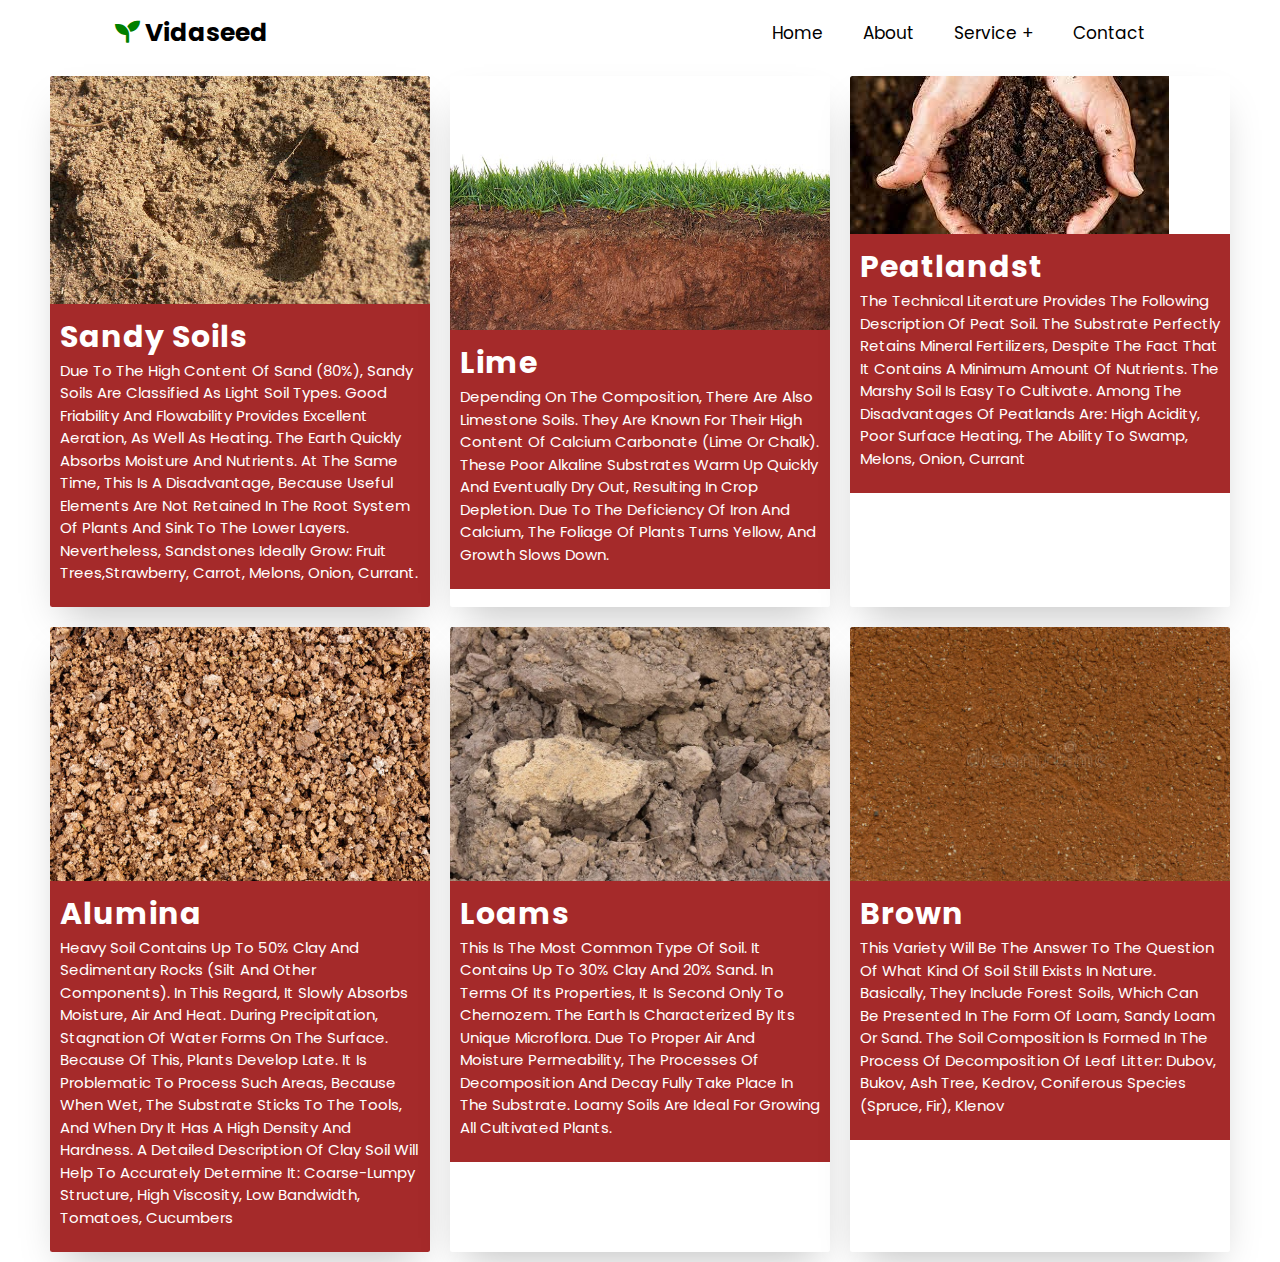
<file: SoilTypes.html>
<!DOCTYPE html>
<html lang="en">
<head>
    <meta charset="UTF-8">
    <meta http-equiv="X-UA-Compatible" content="IE=edge">
    <meta name="viewport" content="width=device-width, initial-scale=1.0">
    <title>Service</title>

    <!-- font awesome cdn link  -->
    <link rel="stylesheet" href="https://cdnjs.cloudflare.com/ajax/libs/font-awesome/5.15.4/css/all.min.css">

    <!-- custom css file link  -->
    <link rel="stylesheet" href="css/style.css">
    <link rel="stylesheet" href="css/page.css">
    <link rel = "icon" href ="/images/logo.jpg" type = "image/x-icon">
</head>
<body>

    <div id="google_element"></div>

<header class="header">

    <a href="home.html" class="logo"> <i class="fas fa-seedling"></i> vidaseed </a>

    <div id="menu-btn" class="fas fa-bars"></div>

    <nav class="navbar">
      <ul>
          <li><a href="home.html">home</a></li>
          <li><a href="/sub pages/about.html">about</a></li>
          <li><a href="#">service +</a>
              <ul>
                  <li><a href="https://diya84-croprecommendation-app-57mrco.streamlit.app/">Crop Recommendation</a></li>
                  <li><a href="/sub pages/SoilTypes.html">Soil Types</a></li>
              </ul>
          </li>
          <li><a href="/sub pages/contact.html">contact</a></li>
      </ul>
  </nav>

</header>

<div class="main">
    <ul class="cards">
      <li class="cards_item">
        <div class="card">
          <div class="card_image"><img src="images/Sandy-soil.jpg"></div>
          <div class="card_content">
            <h2 class="card_title">Sandy Soils</h2>
            <p class="card_text">Due to the high content of sand (80%), sandy soils are classified as light soil types. Good friability and flowability provides excellent aeration, as well as heating. The earth quickly absorbs moisture and nutrients. At the same time, this is a disadvantage, because useful elements are not retained in the root system of plants and sink to the lower layers. Nevertheless, sandstones ideally grow: Fruit trees,Strawberry, Carrot, Melons, Onion, Currant.
            </p>
          </div>
        </div>
      </li>
      <li class="cards_item">
        <div class="card">
          <div class="card_image"><img src="images/lime soil.jpg"></div>
          <div class="card_content">
            <h2 class="card_title">Lime</h2>
            <p class="card_text">Depending on the composition, there are also limestone soils. They are known for their high content of calcium carbonate (lime or chalk). These poor alkaline substrates warm up quickly and eventually dry out, resulting in crop depletion. Due to the deficiency of iron and calcium, the foliage of plants turns yellow, and growth slows down.</p>
          </div>
        </div>
      </li>
      <li class="cards_item">
        <div class="card">
          <div class="card_image"><img src="images/peatland soil.jpeg"></div>
          <div class="card_content">
            <h2 class="card_title">Peatlandst</h2>
            <p class="card_text">The technical literature provides the following description of peat soil. The substrate perfectly retains mineral fertilizers, despite the fact that it contains a minimum amount of nutrients. The marshy soil is easy to cultivate. Among the disadvantages of peatlands are: High acidity, Poor surface heating, The ability to swamp, melons, Onion, Currant</p>
          </div>
        </div>
      </li>
      <li class="cards_item">
        <div class="card">
          <div class="card_image"><img src="images/Alumina soil.jpg"></div>
          <div class="card_content">
            <h2 class="card_title">Alumina</h2>
            <p class="card_text">Heavy soil contains up to 50% clay and sedimentary rocks (silt and other components). In this regard, it slowly absorbs moisture, air and heat. During precipitation, stagnation of water forms on the surface. Because of this, plants develop late. It is problematic to process such areas, because when wet, the substrate sticks to the tools, and when dry it has a high density and hardness. A detailed description of clay soil will help to accurately determine it: Coarse-lumpy structure, High viscosity, Low bandwidth, tomatoes, cucumbers</p>
          </div>
        </div>
      </li>
      <li class="cards_item">
        <div class="card">
          <div class="card_image"><img src="images/loma.jpg"></div>
          <div class="card_content">
            <h2 class="card_title">Loams</h2>
            <p class="card_text">This is the most common type of soil. It contains up to 30% clay and 20% sand. In terms of its properties, it is second only to chernozem. The earth is characterized by its unique microflora. Due to proper air and moisture permeability, the processes of decomposition and decay fully take place in the substrate. Loamy soils are ideal for growing all cultivated plants.</p>
          </div>
        </div>
      </li>
      <li class="cards_item">
        <div class="card">
          <div class="card_image"><img src="images/brown soil.jpg"></div>
          <div class="card_content">
            <h2 class="card_title">Brown</h2>
            <p class="card_text">This variety will be the answer to the question of what kind of soil still exists in nature. Basically, they include forest soils, which can be presented in the form of loam, sandy loam or sand. The soil composition is formed in the process of decomposition of leaf litter: Dubov, Bukov, ash tree, Kedrov, Coniferous species (spruce, fir), Klenov</p>
          </div>
        </div>
      </li>
    </ul>
  </div>

<!-- custom js file link  -->

<script src="http://translate.google.com/translate_a/element.js?cb=loadGoogleTranslate"></script>
    <script>
      function loadGoogleTranslate() {
        new google.translate.TranslateElement (
          "google_element");
      }
    </script>

<script src="js/script.js"></script>

</body>
</html>
</file>
<file: css/style.css>
@import url("https://fonts.googleapis.com/css2?family=Poppins:wght@100;300;400;500;600&display=swap");
* {
  font-family: 'Poppins', sans-serif;
  margin: 0;
  padding: 0;
  -webkit-box-sizing: border-box;
          box-sizing: border-box;
  text-transform: capitalize;
  text-decoration: none;
  outline: none;
  border: none;
  -webkit-transition: all .2s linear;
  transition: all .2s linear;
}

html {
  font-size: 62.5%;
  overflow-x: hidden;
}

section {
  padding: 3rem 9%;
}

.btn {
  display: inline-block;
  margin-top: 1rem;
  padding: 1rem 3rem;
  background: #d7ffb6;
  color: #000000;
  cursor: pointer;
  border-radius: .5rem;
  font-size: 1.7rem;
}

.btn:hover {
  color: #fff;
  background: saddlebrown;
}

.heading {
  background-size: cover;
  background-position: center;
  font-size: xx-large;
  color: green;
}

.heading h3 {
  font-size: 3.5rem;
  color: green;
}

.heading p {
  font-size: 1.6rem;
  color: #666;
  padding-top: .5rem;
}

.heading p a {
  padding-right: .5rem;
  color: green;
}

.heading p a:hover {
  color: saddlebrown;
}

.header {
  position: -webkit-sticky;
  /*position: sticky; */
  top: 0;
  left: 0;
  right: 0;
  z-index: 1000;
  display: -webkit-box;
  display: -ms-flexbox;
  display: flex;
  -webkit-box-align: center;
      -ms-flex-align: center;
          align-items: center;
  -webkit-box-pack: justify;
      -ms-flex-pack: justify;
          justify-content: space-between;
  padding: 0 9%;
  background: transparent;
}

.header .logo {
  font-size: 2.5rem;
  font-weight: bolder;
  color: black;
}

.header .logo i {
  color: green;
}

.header .navbar ul {
  list-style: none;
}

.header .navbar ul li {
  position: relative;
  float: left;
}

.header .navbar ul li:hover ul {
  display: block;
}

.header .navbar ul li a {
  padding: 2rem;
  display: block;
  font-size: 1.7rem;
  color: black;
}

.header .navbar ul li a:hover {
  background: green;
}

.header .navbar ul li ul {
  position: absolute;
  left: 0;
  width: 20rem;
  background: saddlebrown;
  display: none;
}

.header .navbar ul li ul li {
  width: 100%;
}

#menu-btn {
  cursor: pointer;
  color: #0d0d0d;
  font-size: 2.5rem;
  display: none;
}

.home {
  display: -webkit-box;
  display: -ms-flexbox;
  display: flex;
  -webkit-box-align: center;
      -ms-flex-align: center;
          align-items: center;
  -ms-flex-wrap: wrap;
      flex-wrap: wrap;
  gap: 2rem;
}

.home .image {
  -webkit-box-flex: 1;
      -ms-flex: 1 1 42rem;
          flex: 1 1 42rem;
}

.home .image img {
  width: 100%;
}

.home .content {
  -webkit-box-flex: 1;
      -ms-flex: 1 1 42rem;
          flex: 1 1 42rem;
}

.home .content h3 {
  color: green;
  font-size: 5rem;
}

.home .content p {
  font-size: 1.4rem;
  color: #666;
  padding: 1rem 0;
  line-height: 2.5;
}

.team{
  min-height: 100vh;
  width:100vw;
  text-align: center;
  background-color: white;
}

.team .heading{
  color: green;
  font-size: xx-large;
}

.team .heading::before, .team .heading::after{
  border-color:#fff;
}

.team .row{
  display: flex;
  align-items: center;
  justify-content: center;
  flex-wrap: wrap;
}

.team .row .card{
  height:35rem;
  width:25rem;
  background:#000000;
  text-align: center;
  margin:7rem 2rem;
  position: relative;
  overflow: hidden;
  -webkit-box-reflect: below .2rem linear-gradient(transparent 70%, rgba(253, 253, 253, 0.267));
}

.team .row .card .image{
  margin:1rem 0;
  padding-top: 4rem;
}

.team .row .card .image img{
  height:13rem;
  width:13rem;
  border-radius: 50%;
  border:.5rem solid #000000;
  box-shadow: 0 0 .5rem rgba(0,0,0,.3);
  object-fit: cover;
}

.team .row .card .info h3{
  font-size: 2rem;
  color:#ffffff;
}

.team .row .card .info span{
  font-size: 1.8rem;
  color: white;
}

.team .row .card .info .icons a{
  margin-top: 4rem;
  padding:0 1rem;
  font-size: 2rem;
  color:#ffffff;
}

.team .row .card .info .icons a:hover{
  color: red;
}

.team .row .card::before, .team .row .card::after{
  content: '';
  position: absolute;
  border-radius: 50%;
  height:15rem;
  width:15rem;
  z-index: -1;
}

.team .row .card::before{
  background:var(--color);
  top:-3rem; right: -4rem;
}

.team .row .card::after{
  background:#1b1b1b;
  bottom:-3rem; left: -4rem;
}

.service{
  width: 100vw;
  text-align: center;
}

.service .row{
  margin:2rem 0;
  padding:0 2rem;
  display: flex;
  align-items: center;
  justify-content: center;
}

.service .row .image img{
  width:50vw;
  height:55vh;
}

.service .row .content{
  text-align: left;
  padding:0 3rem;
}

.service .row .content h3{
  font-size: 3rem;
  color:var(--color);
}

.service .row .content p{
  font-size: 1.5rem;
  color:#333;
  padding:1rem 0;
}

.about {
  display: -webkit-box;
  display: -ms-flexbox;
  display: flex;
  -webkit-box-align: center;
      -ms-flex-align: center;
          align-items: center;
  -ms-flex-wrap: wrap;
      flex-wrap: wrap;
  gap: 2rem;
}

.about .image {
  -webkit-box-flex: 1;
      -ms-flex: 1 1 42rem;
          flex: 1 1 42rem;
}

.about .image img {
  width: 100%;
}

.about .content {
  -webkit-box-flex: 1;
      -ms-flex: 1 1 42rem;
          flex: 1 1 42rem;
}

.about .content h3 {
  color: green;
  font-size: 4.5rem;
}

.about .content p {
  font-size: 1.4rem;
  padding: 1rem 0;
  color: #666;
  line-height: 2.5;
}

.contact .icons-container {
  display: -ms-grid;
  display: grid;
  -ms-grid-columns: (minmax(30rem, 1fr))[auto-fit];
      grid-template-columns: repeat(auto-fit, minmax(30rem, 1fr));
  gap: 1.5rem;
}

.contact .icons-container .icons {
  text-align: center;
  padding: 2rem;
  border-radius: 1rem;
  /*background: #f5f5f5; */
  margin-bottom: 2rem;
}

.contact .icons-container .icons i {
  height: 6.5rem;
  width: 6.5rem;
  line-height: 6.5rem;
  font-size: 2.5rem;
  color: saddlebrown;
  background: #cffbc0;
  border-radius: 50%;
  text-align: center;
  margin-bottom: .5rem;
}

.contact .icons-container .icons h3 {
  font-size: 2rem;
  color: #2a5128;
  padding: .7rem 0;
}

.contact .icons-container .icons p {
  line-height: 2;
  font-size: 1.4rem;
  color: #666;
}

.contact .row {
  display: -webkit-box;
  display: -ms-flexbox;
  display: flex;
  -ms-flex-wrap: wrap;
      flex-wrap: wrap;
  gap: 1.5rem;
}

.contact .row form {
  -webkit-box-flex: 1;
      -ms-flex: 1 1 42rem;
          flex: 1 1 42rem;
  border-radius: 1rem;
  background: #f5f5f5;
  padding: 2rem;
}

.contact .row form h3 {
  font-size: 2.5rem;
  color: #285134;
  margin-bottom: .5rem;
}

.contact .row form .box, .contact .row form textarea {
  width: 100%;
  padding: 1rem 1.2rem;
  font-size: 1.6rem;
  color: #666;
  text-transform: none;
  margin: 1rem 0;
  border-radius: .5rem;
  background: #fff;
}

.contact .row form textarea {
  height: 15rem;
  resize: none;
}

.contact .row .box span{
  position: relative;
  left: 0;
  padding: 1rem;

  pointer-events: none;
  font-size: 1em;
  color: #d33b3b;
  text-transform: uppercase;
  transition: 0.5s;
}
.contact .row .box:valid ~ span,
.contact .row .box:focus ~ span{
  color: #063d17;
  transform: translateX(10px) translateY(-45px);
  letter-spacing: 0.2em;
}

.contact .row .map {
  -webkit-box-flex: 1;
      -ms-flex: 1 1 42rem;
          flex: 1 1 42rem;
  width: 100%;
  border-radius: 1rem;
}

/*.footer {
  background: ;
} */

.footer .box-container {
  display: -ms-grid;
  display: grid;
  -ms-grid-columns: (minmax(25rem, 1fr))[auto-fit];
      grid-template-columns: repeat(auto-fit, minmax(25rem, 1fr));
  gap: 1.5rem;
}

.footer .box-container .box h3 {
  font-size: 2.2rem;
  padding: 1rem 0;
  color: green;
}

.footer .box-container .box a {
  display: block;
  font-size: 1.4rem;
  padding: 1rem 0;
  color: #666;
}

.footer .box-container .box a:hover {
  color: saddlebrown;
}

.footer .box-container .box a:hover i {
  padding-right: 2rem;
}

.footer .box-container .box a i {
  color: saddlebrown;
  padding-right: .5rem;
}

.footer .credit {
  text-align: center;
  margin-top: 2rem;
  padding: 1rem;
  padding-top: 2.5rem;
  font-size: 2rem;
  color: #666;
  border-top: 0.1rem solid rgba(0, 0, 0, 0.1);
}

.footer .credit span {
  color: saddlebrown;
}

@media (max-width: 1200px) {
  html {
    font-size: 55%;
  }
  section {
    padding: 3rem 2rem;
  }
}

@media (max-width: 768px) {
  #menu-btn {
    display: inline-block;
  }
  .header {
    padding: 2rem;
  }
  .header .navbar {
    position: absolute;
    top: 99%;
    left: 0;
    right: 0;
    background: saddlebrown;
    -webkit-clip-path: polygon(0 0, 100% 0, 100% 0, 0 0);
            clip-path: polygon(0 0, 100% 0, 100% 0, 0 0);
  }
  .header .navbar.active {
    -webkit-clip-path: polygon(0 0, 100% 0, 100% 100%, 0 100%);
            clip-path: polygon(0 0, 100% 0, 100% 100%, 0 100%);
  }
  .header .navbar ul li {
    width: 100%;
  }
  .header .navbar ul li ul {
    width: 100%;
    position: relative;
  }
  .about .content h3 {
    font-size: 3rem;
  }
  .main-video video {
    width: 95%;
    border-width: .2rem;
  }
}

@media (max-width: 450px) {
  html {
    font-size: 50%;
  }
}

@media (max-width:768px){
  .service .row{
    flex-flow: column-reverse;
  }

  .service .row:nth-child(even){
    flex-flow: column;
  }

  .service .row .image img{
    width: 100vw;
  }

  .service .row .content{
    padding:0;
  }

}
</file>
<file: css/page.css>
.main{
    max-width: 1200px;
    margin: 0 auto;
  }
  
  h1 {
      font-size: 24px;
      font-weight: 400;
      text-align: center;
  }
  
  img {
    height: auto;
    max-width: 100%;
    vertical-align: middle;
  }
  
  .cards {
    display: flex;
    flex-wrap: wrap;
    list-style: none;
    margin: 0;
    padding: 0;
  }
  
  .cards_item {
    display: flex;
    padding: 1rem;
  }
  
  @media (min-width: 40rem) {
    .cards_item {
      width: 50%;
    }
  }
  
  @media (min-width: 56rem) {
    .cards_item {
      width: 33.3333%;
    }
  }
  
  .card {
    background-color: white;
    border-radius: 0.25rem;
    box-shadow: 0 20px 40px -14px rgba(0, 0, 0, 0.25);
    display: flex;
    flex-direction: column;
    overflow: hidden;
  }
  
  .card_content {
    padding: 1rem;
    background: brown;
  }
  
  .card_title {
    color: #ffffff;
    font-size: 3rem;
    font-weight: 700;
    letter-spacing: 1px;
    text-transform: capitalize;
    margin: 0px;
  }
  
  .card_text {
    color: #ffffff;
    font-size: 1.5rem;
    line-height: 1.5;
    margin-bottom: 1.25rem;    
    font-weight: 400;
  }
  .made_by{
    font-weight: 400;
    font-size: 13px;
    margin-top: 35px;
    text-align: center;
}
</file>
